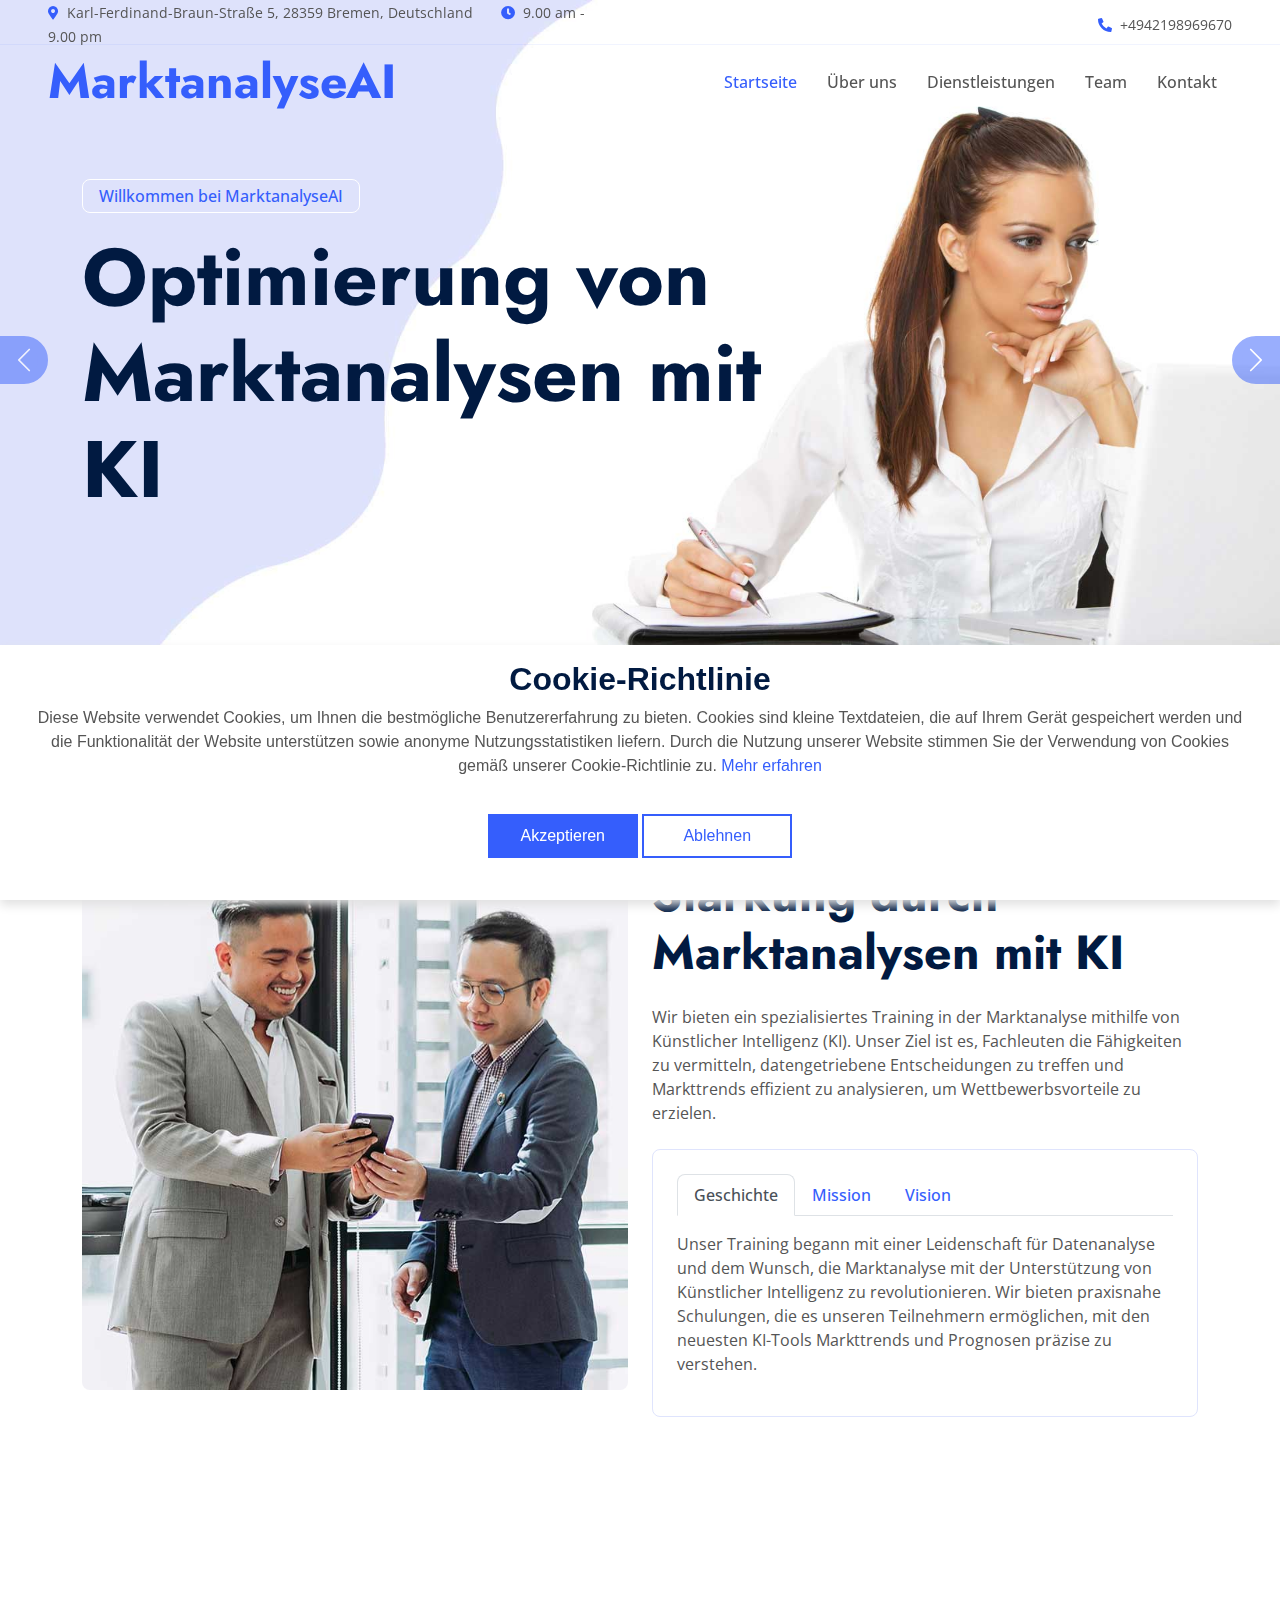
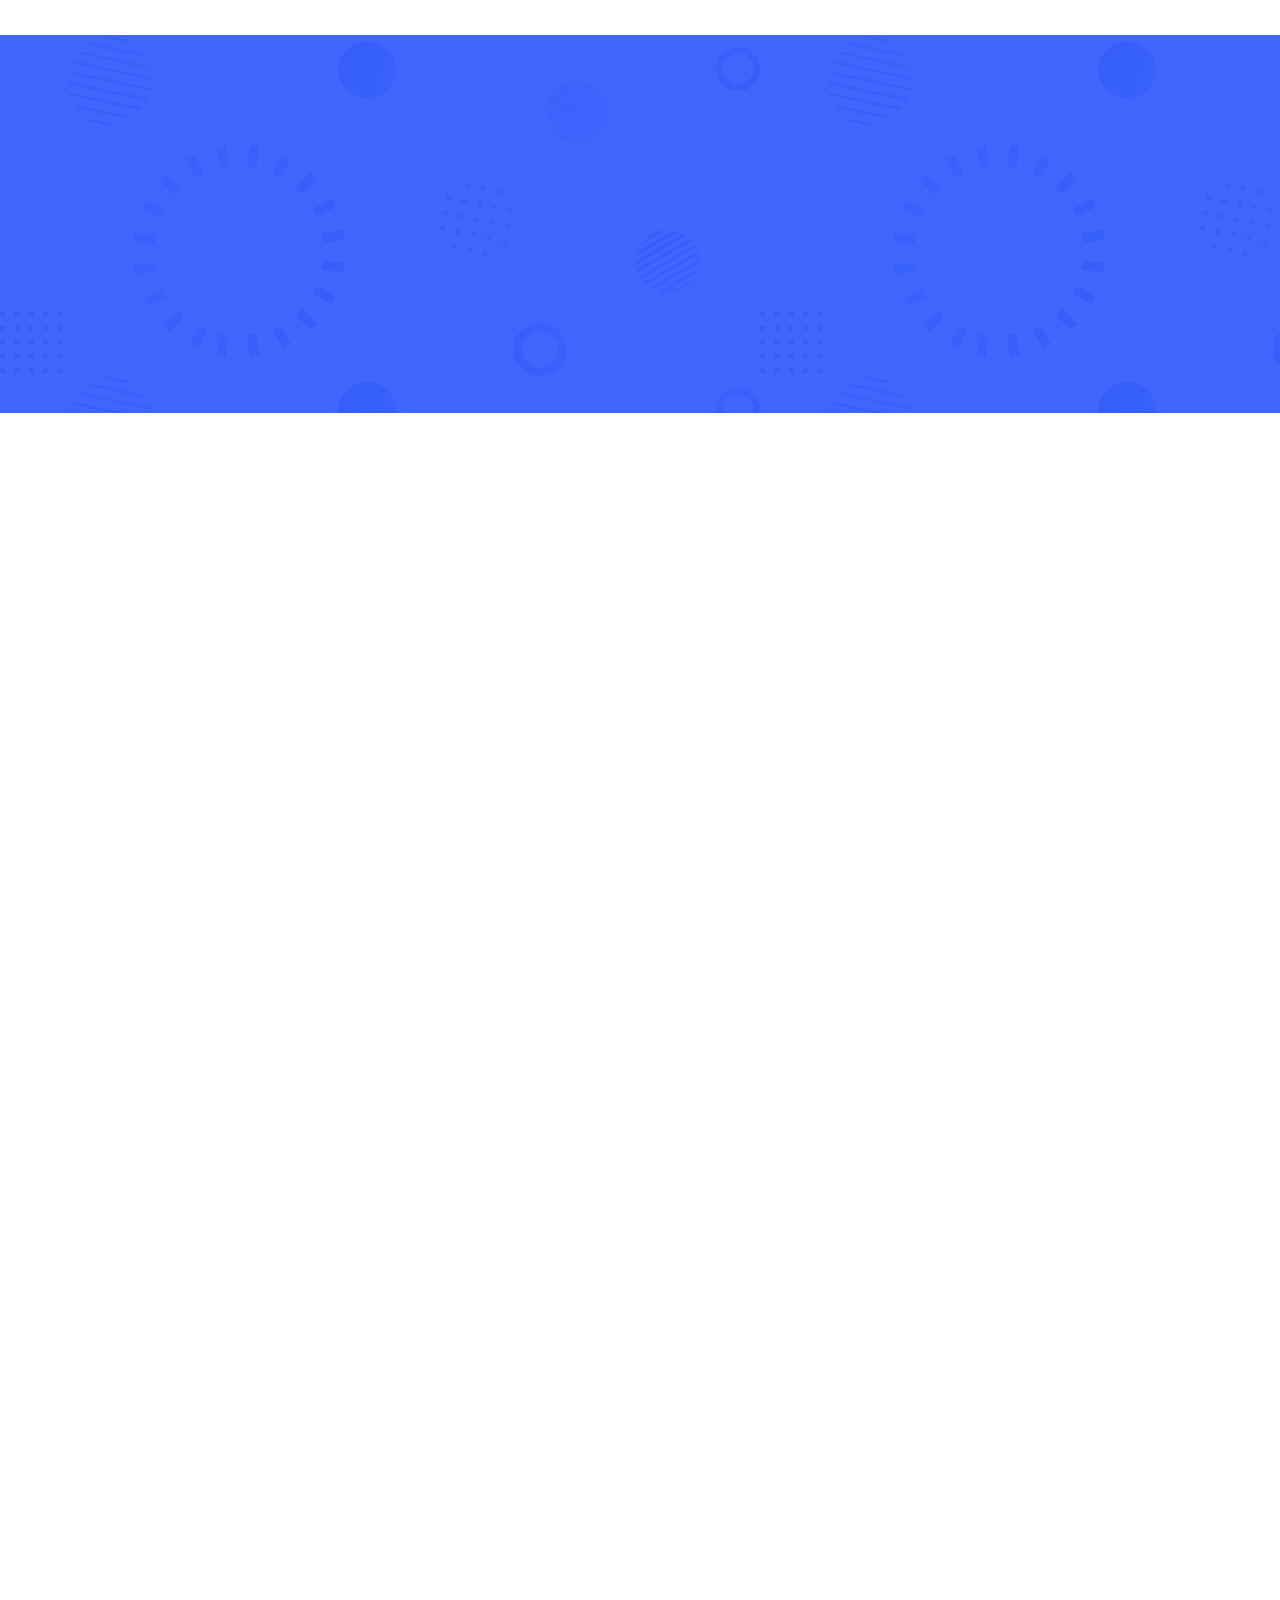
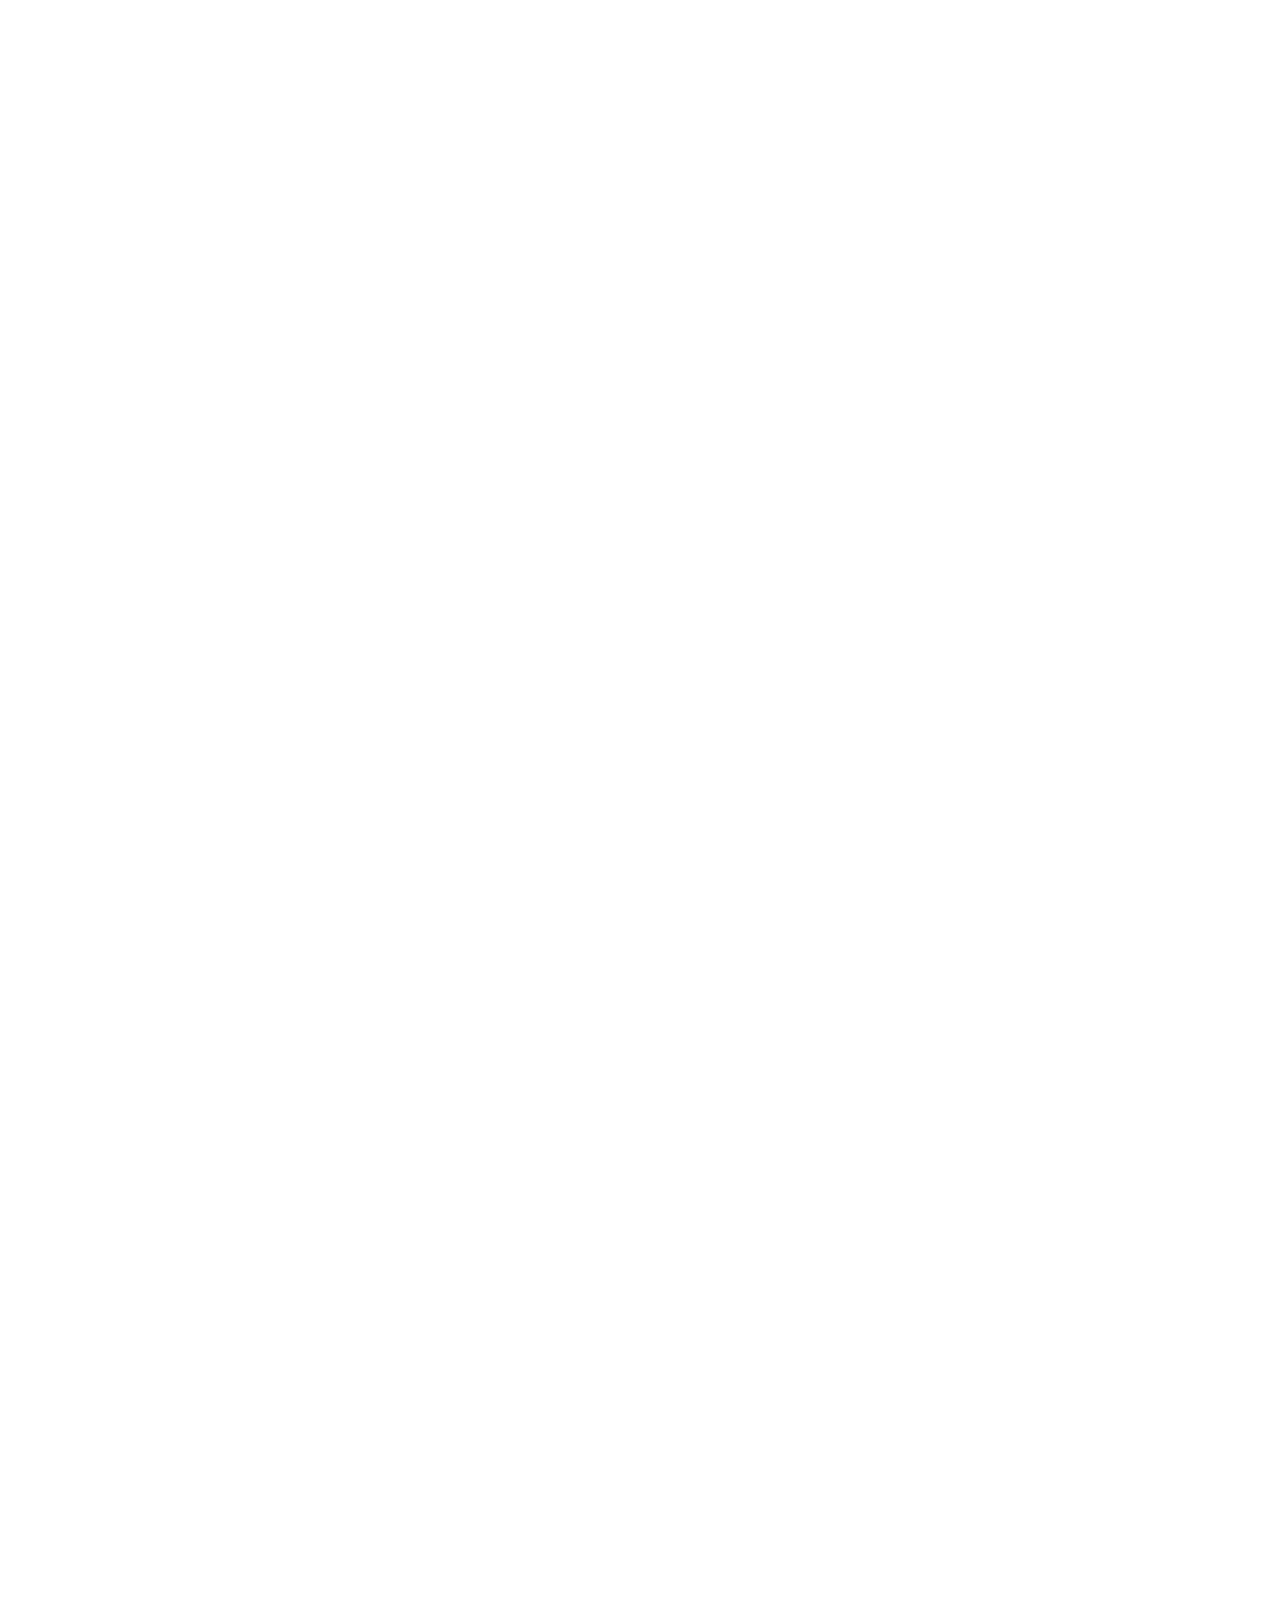
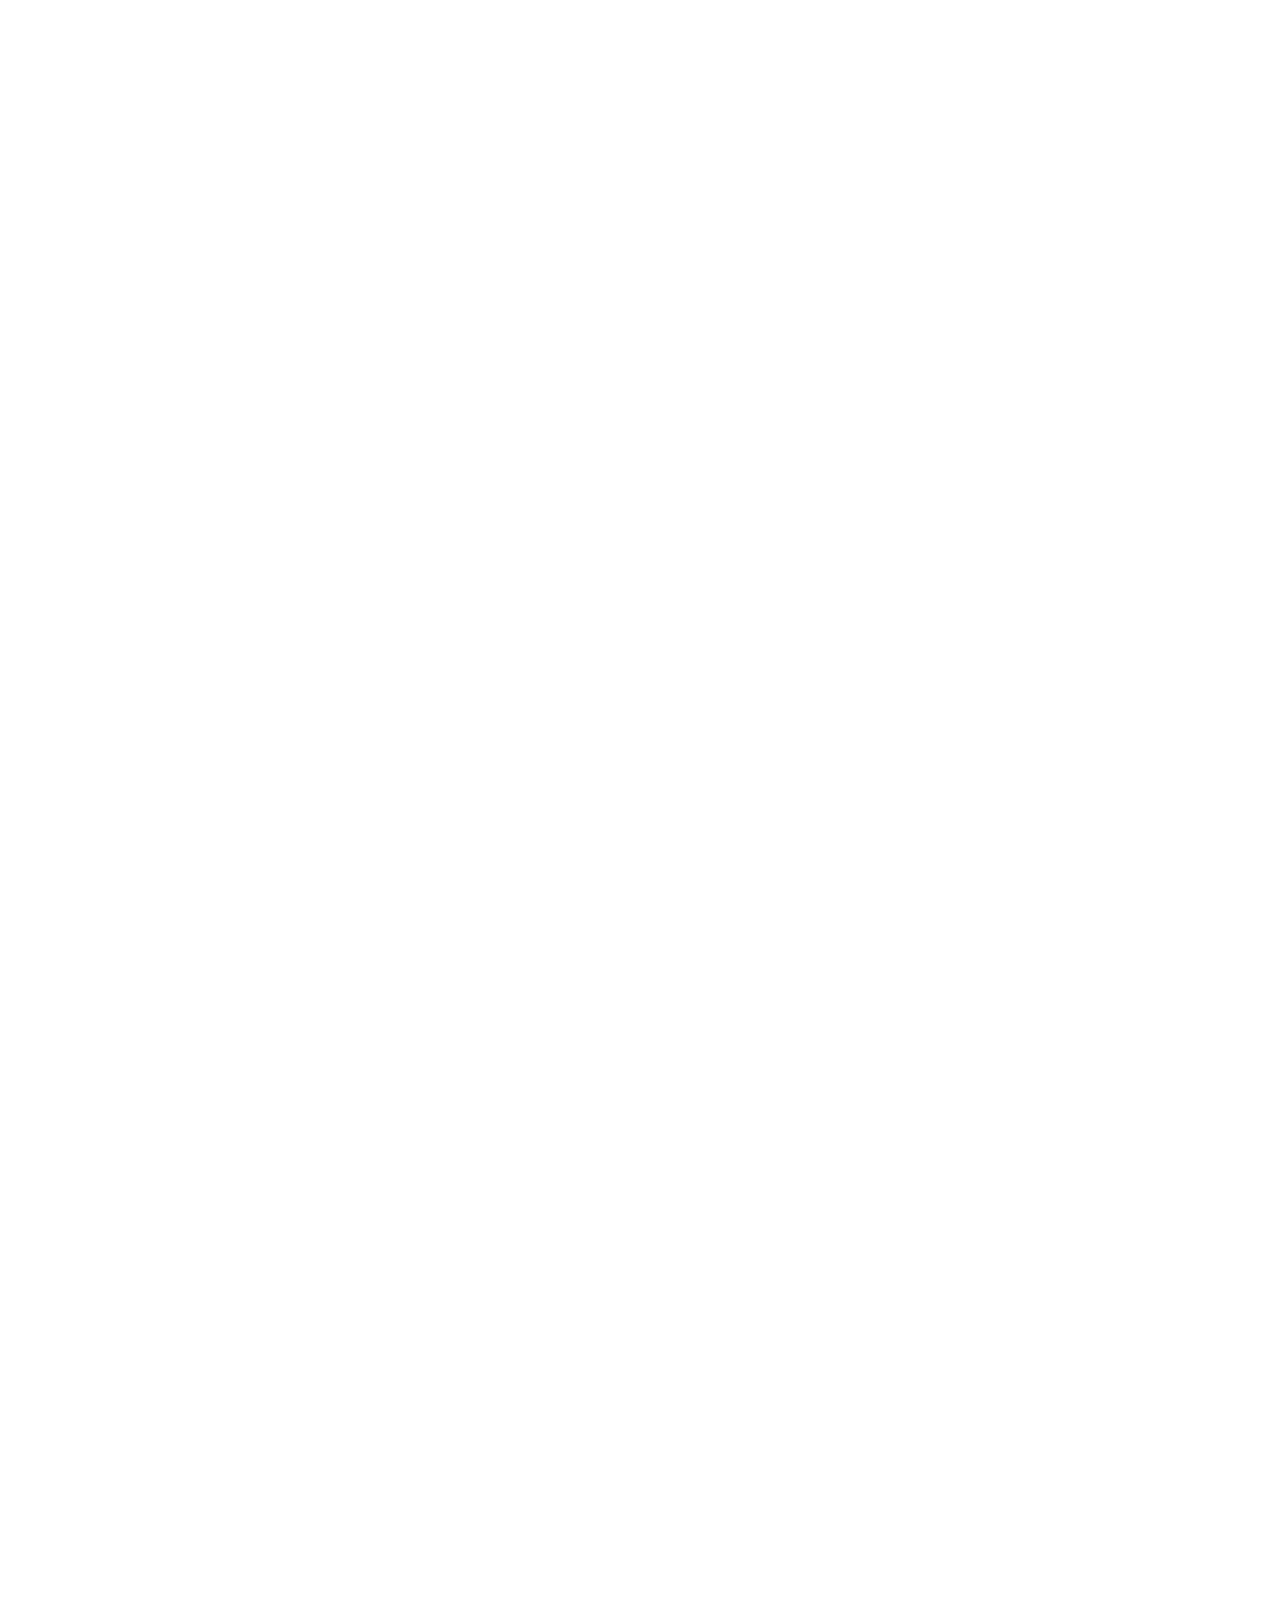
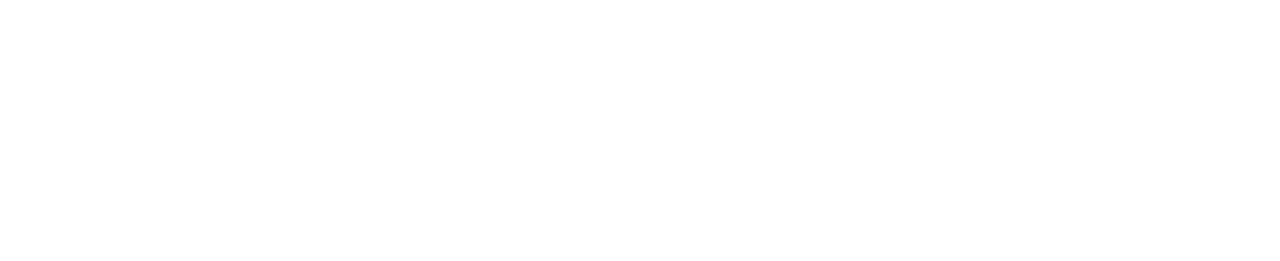
<file: index.html>
<!DOCTYPE html>
<html lang="en">
    <head>
        <meta charset="utf-8" />
        <title>MarktanalyseAI</title>
        <meta content="width=device-width, initial-scale=1.0" name="viewport" />
        <meta content="" name="keywords" />
        <meta content="" name="description" />

        <!-- Favicon -->
        <link href="img/favicon.ico" rel="icon" />

        <!-- Google Web Fonts -->
        <link rel="preconnect" href="https://fonts.googleapis.com" />
        <link rel="preconnect" href="https://fonts.gstatic.com" crossorigin />
        <link
            href="https://fonts.googleapis.com/css2?family=Jost:wght@500;600;700&family=Open+Sans:wght@400;500&display=swap"
            rel="stylesheet"
        />

        <!-- Icon Font Stylesheet -->
        <link
            href="https://cdnjs.cloudflare.com/ajax/libs/font-awesome/5.10.0/css/all.min.css"
            rel="stylesheet"
        />
        <link
            href="https://cdn.jsdelivr.net/npm/bootstrap-icons@1.4.1/font/bootstrap-icons.css"
            rel="stylesheet"
        />

        <!-- Libraries Stylesheet -->
        <link href="lib/animate/animate.min.css" rel="stylesheet" />
        <link
            href="lib/owlcarousel/assets/owl.carousel.min.css"
            rel="stylesheet"
        />

        <!-- Customized Bootstrap Stylesheet -->
        <link href="css/bootstrap.min.css" rel="stylesheet" />

        <!-- Template Stylesheet -->
        <link href="css/style.css" rel="stylesheet" />
    </head>

    <body>
        <!-- Spinner Start -->
        <div
            id="spinner"
            class="show bg-white position-fixed translate-middle w-100 vh-100 top-50 start-50 d-flex align-items-center justify-content-center"
        >
            <div
                class="spinner-border text-primary"
                role="status"
                style="width: 3rem; height: 3rem"
            ></div>
        </div>
        <!-- Spinner End -->

        <!-- Navbar Start -->
        <div
            class="container-fluid fixed-top px-0 wow fadeIn"
            data-wow-delay="0.1s"
        >
            <div class="top-bar row gx-0 align-items-center d-none d-lg-flex">
                <div class="col-lg-6 px-5 text-start">
                    <small
                        ><i class="fa fa-map-marker-alt text-primary me-2"></i
                        >Karl-Ferdinand-Braun-Straße 5, 28359 Bremen,
                        Deutschland</small
                    >
                    <small class="ms-4"
                        ><i class="fa fa-clock text-primary me-2"></i>9.00 am -
                        9.00 pm</small
                    >
                </div>
                <div class="col-lg-6 px-5 text-end">
                    <small class="ms-4"
                        ><i class="fa fa-phone-alt text-primary me-2"></i
                        >+4942198969670</small
                    >
                </div>
            </div>

            <nav
                class="navbar navbar-expand-lg navbar-light py-lg-0 px-lg-5 wow fadeIn"
                data-wow-delay="0.1s"
            >
                <a href="index.html" class="navbar-brand ms-4 ms-lg-0">
                    <h1 class="display-5 text-primary m-0">MarktanalyseAI</h1>
                </a>
                <button
                    type="button"
                    class="navbar-toggler me-4"
                    data-bs-toggle="collapse"
                    data-bs-target="#navbarCollapse"
                >
                    <span class="navbar-toggler-icon"></span>
                </button>
                <div class="collapse navbar-collapse" id="navbarCollapse">
                    <div class="navbar-nav ms-auto p-4 p-lg-0">
                        <a href="index.html" class="nav-item nav-link active"
                            >Startseite</a
                        >
                        <a href="index.html#about" class="nav-item nav-link"
                            >Über uns</a
                        >
                        <a href="index.html#service" class="nav-item nav-link"
                            >Dienstleistungen</a
                        >
                        <a href="index.html#team" class="nav-item nav-link"
                            >Team</a
                        >
                        <a href="index.html#contact" class="nav-item nav-link"
                            >Kontakt</a
                        >
                    </div>
                </div>
            </nav>
        </div>
        <!-- Navbar End -->

        <!-- Carousel Start -->
        <div class="container-fluid p-0 mb-5 wow fadeIn" data-wow-delay="0.1s">
            <div
                id="header-carousel"
                class="carousel slide carousel-fade"
                data-bs-ride="carousel"
            >
                <div class="carousel-inner">
                    <div class="carousel-item active">
                        <img
                            class="w-100"
                            src="img/carousel-1.jpg"
                            alt="Image"
                        />
                        <div class="carousel-caption">
                            <div class="container">
                                <div class="row justify-content-start">
                                    <div class="col-lg-8">
                                        <p
                                            class="d-inline-block border border-white rounded text-primary fw-semi-bold py-1 px-3 animated slideInDown"
                                        >
                                            Willkommen bei MarktanalyseAI
                                        </p>
                                        <h1
                                            class="display-1 mb-4 animated slideInDown"
                                        >
                                            Optimierung von Marktanalysen mit KI
                                        </h1>
                                    </div>
                                </div>
                            </div>
                        </div>
                    </div>
                    <div class="carousel-item">
                        <img
                            class="w-100"
                            src="img/carousel-2.jpg"
                            alt="Image"
                        />
                        <div class="carousel-caption">
                            <div class="container">
                                <div class="row justify-content-start">
                                    <div class="col-lg-7">
                                        <p
                                            class="d-inline-block border border-white rounded text-primary fw-semi-bold py-1 px-3 animated slideInDown"
                                        >
                                            Willkommen bei MarktanalyseAI
                                        </p>
                                        <h1
                                            class="display-1 mb-4 animated slideInDown"
                                        >
                                            Verwenden von KI für Marktanalyse
                                        </h1>
                                    </div>
                                </div>
                            </div>
                        </div>
                    </div>
                </div>
                <button
                    class="carousel-control-prev"
                    type="button"
                    data-bs-target="#header-carousel"
                    data-bs-slide="prev"
                >
                    <span
                        class="carousel-control-prev-icon"
                        aria-hidden="true"
                    ></span>
                    <span class="visually-hidden">Vorherige</span>
                </button>
                <button
                    class="carousel-control-next"
                    type="button"
                    data-bs-target="#header-carousel"
                    data-bs-slide="next"
                >
                    <span
                        class="carousel-control-next-icon"
                        aria-hidden="true"
                    ></span>
                    <span class="visually-hidden">Nächste</span>
                </button>
            </div>
        </div>
        <!-- Carousel End -->

        <!-- About Start -->
        <div id="about" class="container-xxl py-5">
            <div class="container">
                <div
                    class="row g-4 align-items-end mb-4"
                    style="align-items: center !important"
                >
                    <div class="col-lg-6 wow fadeInUp" data-wow-delay="0.1s">
                        <img class="img-fluid rounded" src="img/about.jpg" />
                    </div>
                    <div class="col-lg-6 wow fadeInUp" data-wow-delay="0.3s">
                        <p
                            class="d-inline-block border rounded text-primary fw-semi-bold py-1 px-3"
                        >
                            Über uns
                        </p>
                        <h1 class="display-5 mb-4">
                            Stärkung durch Marktanalysen mit KI
                        </h1>
                        <p class="mb-4">
                            Wir bieten ein spezialisiertes Training in der
                            Marktanalyse mithilfe von Künstlicher Intelligenz
                            (KI). Unser Ziel ist es, Fachleuten die Fähigkeiten
                            zu vermitteln, datengetriebene Entscheidungen zu
                            treffen und Markttrends effizient zu analysieren, um
                            Wettbewerbsvorteile zu erzielen.
                        </p>
                        <div class="border rounded p-4">
                            <nav>
                                <div
                                    class="nav nav-tabs mb-3"
                                    id="nav-tab"
                                    role="tablist"
                                >
                                    <button
                                        class="nav-link fw-semi-bold active"
                                        id="nav-story-tab"
                                        data-bs-toggle="tab"
                                        data-bs-target="#nav-story"
                                        type="button"
                                        role="tab"
                                        aria-controls="nav-story"
                                        aria-selected="true"
                                    >
                                        Geschichte
                                    </button>
                                    <button
                                        class="nav-link fw-semi-bold"
                                        id="nav-mission-tab"
                                        data-bs-toggle="tab"
                                        data-bs-target="#nav-mission"
                                        type="button"
                                        role="tab"
                                        aria-controls="nav-mission"
                                        aria-selected="false"
                                    >
                                        Mission
                                    </button>
                                    <button
                                        class="nav-link fw-semi-bold"
                                        id="nav-vision-tab"
                                        data-bs-toggle="tab"
                                        data-bs-target="#nav-vision"
                                        type="button"
                                        role="tab"
                                        aria-controls="nav-vision"
                                        aria-selected="false"
                                    >
                                        Vision
                                    </button>
                                </div>
                            </nav>
                            <div class="tab-content" id="nav-tabContent">
                                <div
                                    class="tab-pane fade show active"
                                    id="nav-story"
                                    role="tabpanel"
                                    aria-labelledby="nav-story-tab"
                                >
                                    <p>
                                        Unser Training begann mit einer
                                        Leidenschaft für Datenanalyse und dem
                                        Wunsch, die Marktanalyse mit der
                                        Unterstützung von Künstlicher
                                        Intelligenz zu revolutionieren. Wir
                                        bieten praxisnahe Schulungen, die es
                                        unseren Teilnehmern ermöglichen, mit den
                                        neuesten KI-Tools Markttrends und
                                        Prognosen präzise zu verstehen.
                                    </p>
                                </div>
                                <div
                                    class="tab-pane fade"
                                    id="nav-mission"
                                    role="tabpanel"
                                    aria-labelledby="nav-mission-tab"
                                >
                                    <p>
                                        Unsere Mission ist es, Fachleuten die
                                        notwendige Expertise zu vermitteln, um
                                        KI in der Marktanalyse effektiv
                                        einzusetzen. Wir möchten, dass sie
                                        datengestützte Entscheidungen treffen
                                        und so ihre Marktstrategien auf das
                                        nächste Level bringen können.
                                    </p>
                                </div>
                                <div
                                    class="tab-pane fade"
                                    id="nav-vision"
                                    role="tabpanel"
                                    aria-labelledby="nav-vision-tab"
                                >
                                    <p>
                                        Unsere Vision ist eine Welt, in der
                                        Unternehmen durch den Einsatz von
                                        Künstlicher Intelligenz fundierte
                                        Marktanalysen durchführen können, die
                                        ihnen helfen, zukunftsorientierte
                                        Entscheidungen zu treffen und ihre
                                        Marktstrategien kontinuierlich zu
                                        optimieren.
                                    </p>
                                </div>
                            </div>
                        </div>
                    </div>
                </div>
                <div
                    class="border rounded p-4 wow fadeInUp"
                    data-wow-delay="0.1s"
                >
                    <div class="row g-4">
                        <div class="col-lg-4 wow fadeIn" data-wow-delay="0.1s">
                            <div class="h-100">
                                <div class="d-flex">
                                    <div
                                        class="flex-shrink-0 btn-lg-square rounded-circle bg-primary"
                                    >
                                        <i class="fa fa-times text-white"></i>
                                    </div>
                                    <div class="ps-3">
                                        <h4>Keine versteckten Kosten</h4>
                                    </div>
                                    <div
                                        class="border-end d-none d-lg-block"
                                    ></div>
                                </div>
                                <div
                                    class="border-bottom mt-4 d-block d-lg-none"
                                ></div>
                            </div>
                        </div>
                        <div class="col-lg-4 wow fadeIn" data-wow-delay="0.3s">
                            <div class="h-100">
                                <div class="d-flex">
                                    <div
                                        class="flex-shrink-0 btn-lg-square rounded-circle bg-primary"
                                    >
                                        <i class="fa fa-users text-white"></i>
                                    </div>
                                    <div class="ps-3">
                                        <h4>Engagiertes Team</h4>
                                    </div>
                                    <div
                                        class="border-end d-none d-lg-block"
                                    ></div>
                                </div>
                                <div
                                    class="border-bottom mt-4 d-block d-lg-none"
                                ></div>
                            </div>
                        </div>
                        <div class="col-lg-4 wow fadeIn" data-wow-delay="0.5s">
                            <div class="h-100">
                                <div class="d-flex">
                                    <div
                                        class="flex-shrink-0 btn-lg-square rounded-circle bg-primary"
                                    >
                                        <i class="fa fa-phone text-white"></i>
                                    </div>
                                    <div class="ps-3">
                                        <h4>24/7 Verfügbarkeit</h4>
                                    </div>
                                </div>
                            </div>
                        </div>
                    </div>
                </div>
            </div>
        </div>
        <!-- About End -->

        <!-- Facts Start -->
        <div class="container-fluid facts my-5 py-5">
            <div class="container py-5">
                <div class="row g-5">
                    <div
                        class="col-sm-6 col-lg-3 text-center wow fadeIn"
                        data-wow-delay="0.1s"
                    >
                        <i class="fa fa-users fa-3x text-white mb-3"></i>
                        <h1
                            class="display-4 text-white"
                            data-toggle="counter-up"
                        >
                            2391
                        </h1>
                        <span class="fs-5 text-white">Zufriedene Kunden</span>
                        <hr class="bg-white w-25 mx-auto mb-0" />
                    </div>
                    <div
                        class="col-sm-6 col-lg-3 text-center wow fadeIn"
                        data-wow-delay="0.3s"
                    >
                        <i class="fa fa-check fa-3x text-white mb-3"></i>
                        <h1
                            class="display-4 text-white"
                            data-toggle="counter-up"
                        >
                            83
                        </h1>
                        <span class="fs-5 text-white"
                            >Abgeschlossene Projekte</span
                        >
                        <hr class="bg-white w-25 mx-auto mb-0" />
                    </div>
                    <div
                        class="col-sm-6 col-lg-3 text-center wow fadeIn"
                        data-wow-delay="0.5s"
                    >
                        <i class="fa fa-users-cog fa-3x text-white mb-3"></i>
                        <h1
                            class="display-4 text-white"
                            data-toggle="counter-up"
                        >
                            74
                        </h1>
                        <span class="fs-5 text-white"
                            >Engagierte Mitarbeiter</span
                        >
                        <hr class="bg-white w-25 mx-auto mb-0" />
                    </div>
                    <div
                        class="col-sm-6 col-lg-3 text-center wow fadeIn"
                        data-wow-delay="0.7s"
                    >
                        <i class="fa fa-award fa-3x text-white mb-3"></i>
                        <h1
                            class="display-4 text-white"
                            data-toggle="counter-up"
                        >
                            350
                        </h1>
                        <span class="fs-5 text-white"
                            >Auszeichnungen Erreicht</span
                        >
                        <hr class="bg-white w-25 mx-auto mb-0" />
                    </div>
                </div>
            </div>
        </div>
        <!-- Facts End -->

        <!-- Features Start -->
        <div class="container-xxl feature py-5">
            <div class="container">
                <div class="row g-5 align-items-center">
                    <div class="col-lg-6 wow fadeInUp" data-wow-delay="0.1s">
                        <p
                            class="d-inline-block border rounded text-primary fw-semi-bold py-1 px-3"
                        >
                            Warum uns wählen!
                        </p>
                        <h1 class="display-5 mb-4">
                            Wenige Gründe, warum Menschen uns wählen!
                        </h1>
                        <p class="mb-4">
                            Entdecken Sie, warum Menschen uns als ihre erste
                            Wahl für die Ausbildung in Marktanalysen mit KI
                            vertrauen. Wir bieten fundierte Einblicke und
                            verpflichten uns zu Klarheit und Empowerment, um Sie
                            in die Lage zu versetzen, fundierte Entscheidungen
                            in der Marktforschung zu treffen.
                        </p>
                    </div>
                    <div class="col-lg-6">
                        <div class="row g-4 align-items-center">
                            <div class="col-md-6">
                                <div class="row g-4">
                                    <div
                                        class="col-12 wow fadeIn"
                                        data-wow-delay="0.3s"
                                    >
                                        <div
                                            class="feature-box border rounded p-4"
                                        >
                                            <i
                                                class="fa fa-check fa-3x text-primary mb-3"
                                            ></i>
                                            <h4 class="mb-3">
                                                Expertise in Marktanalyse mit KI
                                            </h4>
                                            <p class="mb-3">
                                                Unser Team bringt tiefgehende
                                                Expertise in der Anwendung von
                                                Künstlicher Intelligenz für die
                                                Marktanalyse. Wir helfen Ihnen,
                                                wertvolle Insights zu gewinnen
                                                und Ihre Marktstrategien zu
                                                optimieren.
                                            </p>
                                        </div>
                                    </div>
                                    <div
                                        class="col-12 wow fadeIn"
                                        data-wow-delay="0.5s"
                                    >
                                        <div
                                            class="feature-box border rounded p-4"
                                        >
                                            <i
                                                class="fa fa-check fa-3x text-primary mb-3"
                                            ></i>
                                            <h4 class="mb-3">
                                                Verpflichtung zu Klarheit und
                                                Zugänglichkeit
                                            </h4>
                                            <p class="mb-3">
                                                Wir legen großen Wert auf
                                                Klarheit und Zugänglichkeit bei
                                                der Vermittlung von
                                                Informationen zur Marktanalyse.
                                                Komplexe Konzepte werden in
                                                verständlicher Sprache erklärt.
                                            </p>
                                        </div>
                                    </div>
                                </div>
                            </div>
                            <div
                                class="col-md-6 wow fadeIn"
                                data-wow-delay="0.7s"
                            >
                                <div class="feature-box border rounded p-4">
                                    <i
                                        class="fa fa-check fa-3x text-primary mb-3"
                                    ></i>
                                    <h4 class="mb-3">
                                        Empowerment durch Wissen
                                    </h4>
                                    <p class="mb-3">
                                        Wir glauben daran, Menschen mit dem
                                        Wissen auszustatten, das sie benötigen,
                                        um fundierte Entscheidungen in der
                                        Marktanalyse zu treffen. Unsere
                                        Schulungen und Ressourcen helfen Ihnen,
                                        die richtigen Analysen für Ihren Erfolg
                                        zu nutzen.
                                    </p>
                                </div>
                            </div>
                        </div>
                    </div>
                </div>
            </div>
        </div>
        <!-- Features End -->

        <!-- Service Start -->
        <div id="service" class="container-xxl service py-5">
            <div class="container">
                <div
                    class="text-center mx-auto wow fadeInUp"
                    data-wow-delay="0.1s"
                    style="max-width: 600px"
                >
                    <p
                        class="d-inline-block border rounded text-primary fw-semi-bold py-1 px-3"
                    >
                        Unsere Dienstleistungen
                    </p>
                    <h1 class="display-5 mb-5">
                        Umfassende Schulungen für Marktanalysen mit KI
                    </h1>
                </div>
                <div class="row g-4 wow fadeInUp" data-wow-delay="0.3s">
                    <div class="col-lg-4">
                        <div
                            class="nav nav-pills d-flex justify-content-between w-100 h-100 me-4"
                        >
                            <button
                                class="nav-link w-100 d-flex align-items-center text-start border p-4 mb-4 active"
                                data-bs-toggle="pill"
                                data-bs-target="#tab-pane-1"
                                type="button"
                            >
                                <h5 class="m-0">
                                    <i class="fa fa-bars text-primary me-3"></i
                                    >Marktanalyse mit KI
                                </h5>
                            </button>
                            <button
                                class="nav-link w-100 d-flex align-items-center text-start border p-4 mb-4"
                                data-bs-toggle="pill"
                                data-bs-target="#tab-pane-2"
                                type="button"
                            >
                                <h5 class="m-0">
                                    <i class="fa fa-bars text-primary me-3"></i
                                    >Datenvisualisierung und Analyse
                                </h5>
                            </button>
                            <button
                                class="nav-link w-100 d-flex align-items-center text-start border p-4 mb-4"
                                data-bs-toggle="pill"
                                data-bs-target="#tab-pane-3"
                                type="button"
                            >
                                <h5 class="m-0">
                                    <i class="fa fa-bars text-primary me-3"></i
                                    >Erstellung von Marktberichten
                                </h5>
                            </button>
                            <button
                                class="nav-link w-100 d-flex align-items-center text-start border p-4 mb-0"
                                data-bs-toggle="pill"
                                data-bs-target="#tab-pane-4"
                                type="button"
                            >
                                <h5 class="m-0">
                                    <i class="fa fa-bars text-primary me-3"></i
                                    >Schulungen und Workshops
                                </h5>
                            </button>
                        </div>
                    </div>
                    <div class="col-lg-8">
                        <div class="tab-content w-100">
                            <div
                                class="tab-pane fade show active"
                                id="tab-pane-1"
                            >
                                <div class="row g-4">
                                    <div
                                        class="col-md-6"
                                        style="min-height: 350px"
                                    >
                                        <div class="position-relative h-100">
                                            <img
                                                class="position-absolute rounded w-100 h-100"
                                                src="img/service-1.jpg"
                                                style="object-fit: cover"
                                                alt=""
                                            />
                                        </div>
                                    </div>
                                    <div class="col-md-6">
                                        <h3 class="mb-4">
                                            Einführung in die Marktanalyse mit
                                            KI
                                        </h3>
                                        <p class="mb-4">
                                            Erfahren Sie, wie Künstliche
                                            Intelligenz in der Marktanalyse
                                            eingesetzt wird. Unsere Schulung
                                            hilft Ihnen, verschiedene KI-Modelle
                                            zu verstehen und diese zur Analyse
                                            von Marktdaten zu nutzen, um
                                            wertvolle Insights zu gewinnen.
                                        </p>
                                    </div>
                                </div>
                            </div>
                            <div class="tab-pane fade" id="tab-pane-2">
                                <div class="row g-4">
                                    <div
                                        class="col-md-6"
                                        style="min-height: 350px"
                                    >
                                        <div class="position-relative h-100">
                                            <img
                                                class="position-absolute rounded w-100 h-100"
                                                src="img/service-2.jpg"
                                                style="object-fit: cover"
                                                alt=""
                                            />
                                        </div>
                                    </div>
                                    <div class="col-md-6">
                                        <h3 class="mb-4">
                                            Datenvisualisierung und KI-Analyse
                                        </h3>
                                        <p class="mb-4">
                                            Lernen Sie, wie Sie Daten mithilfe
                                            von KI analysieren und visualisieren
                                            können, um tiefere Einblicke in
                                            Markttrends zu erhalten. Wir zeigen
                                            Ihnen, wie Sie Tools zur
                                            Datenanalyse effektiv einsetzen
                                            können.
                                        </p>
                                    </div>
                                </div>
                            </div>
                            <div class="tab-pane fade" id="tab-pane-3">
                                <div class="row g-4">
                                    <div
                                        class="col-md-6"
                                        style="min-height: 350px"
                                    >
                                        <div class="position-relative h-100">
                                            <img
                                                class="position-absolute rounded w-100 h-100"
                                                src="img/service-3.jpg"
                                                style="object-fit: cover"
                                                alt=""
                                            />
                                        </div>
                                    </div>
                                    <div class="col-md-6">
                                        <h3 class="mb-4">
                                            Erstellung und Analyse von
                                            Marktberichten
                                        </h3>
                                        <p class="mb-4">
                                            Wir unterstützen Sie bei der
                                            Erstellung präziser Marktberichte,
                                            die mithilfe von KI-gestützten
                                            Analysen tiefere Einblicke in
                                            aktuelle Marktbedingungen bieten.
                                            Lernen Sie, wie Sie effektive
                                            Berichte für verschiedene Branchen
                                            erstellen.
                                        </p>
                                    </div>
                                </div>
                            </div>
                            <div class="tab-pane fade" id="tab-pane-4">
                                <div class="row g-4">
                                    <div
                                        class="col-md-6"
                                        style="min-height: 350px"
                                    >
                                        <div class="position-relative h-100">
                                            <img
                                                class="position-absolute rounded w-100 h-100"
                                                src="img/service-4.jpg"
                                                style="object-fit: cover"
                                                alt=""
                                            />
                                        </div>
                                    </div>
                                    <div class="col-md-6">
                                        <h3 class="mb-4">
                                            Schulungen und Workshops zur
                                            Marktanalyse
                                        </h3>
                                        <p class="mb-4">
                                            Melden Sie sich für unsere
                                            praxisorientierten Workshops an, die
                                            Ihnen helfen, das Potenzial von KI
                                            in der Marktanalyse vollständig zu
                                            nutzen. Wir bieten Schulungen, die
                                            auf Ihre individuellen Lernziele
                                            zugeschnitten sind.
                                        </p>
                                    </div>
                                </div>
                            </div>
                        </div>
                    </div>
                </div>
            </div>
        </div>
        <!-- Service End -->

        <!-- Team Start -->
        <div id="team" class="container-xxl py-5">
            <div class="container">
                <div
                    class="text-center mx-auto wow fadeInUp"
                    data-wow-delay="0.1s"
                    style="max-width: 600px"
                >
                    <p
                        class="d-inline-block border rounded text-primary fw-semi-bold py-1 px-3"
                    >
                        Unser Team
                    </p>
                    <h1 class="display-5 mb-5">Exklusives Team</h1>
                </div>
                <div class="row g-4">
                    <div
                        class="col-lg-4 col-md-6 wow fadeInUp"
                        data-wow-delay="0.1s"
                    >
                        <div class="team-item">
                            <img
                                class="img-fluid rounded"
                                src="img/team-1.jpg"
                                alt=""
                            />
                            <div class="team-text">
                                <h4 class="mb-0">Maximilian Müller</h4>
                                <div class="team-social d-flex">
                                    <h4>Marktanalyse</h4>
                                </div>
                            </div>
                        </div>
                    </div>
                    <div
                        class="col-lg-4 col-md-6 wow fadeInUp"
                        data-wow-delay="0.3s"
                    >
                        <div class="team-item">
                            <img
                                class="img-fluid rounded"
                                src="img/team-2.jpg"
                                alt=""
                            />
                            <div class="team-text">
                                <h4 class="mb-0">Sophie Fischer</h4>
                                <div class="team-social d-flex">
                                    <h4>KI-Analystin</h4>
                                </div>
                            </div>
                        </div>
                    </div>
                    <div
                        class="col-lg-4 col-md-6 wow fadeInUp"
                        data-wow-delay="0.5s"
                    >
                        <div class="team-item">
                            <img
                                class="img-fluid rounded"
                                src="img/team-3.jpg"
                                alt=""
                            />
                            <div class="team-text">
                                <h4 class="mb-0">Lukas Weber</h4>
                                <div class="team-social d-flex">
                                    <h4>Datenwissenschaftler</h4>
                                </div>
                            </div>
                        </div>
                    </div>
                </div>
            </div>
        </div>
        <!-- Team End -->

        <!-- Testimonial Start -->
        <div class="container-xxl py-5">
            <div class="container">
                <div
                    class="text-center mx-auto wow fadeInUp"
                    data-wow-delay="0.1s"
                    style="max-width: 600px"
                >
                    <p
                        class="d-inline-block border rounded text-primary fw-semi-bold py-1 px-3"
                    >
                        Testimonial
                    </p>
                    <h1 class="display-5 mb-5">Was unsere Kunden sagen!</h1>
                </div>
                <div
                    class="owl-carousel testimonial-carousel wow fadeInUp"
                    data-wow-delay="0.3s"
                >
                    <div class="testimonial-item">
                        <div
                            class="testimonial-text border rounded p-4 pt-5 mb-5"
                        >
                            <div
                                class="btn-square bg-white border rounded-circle"
                            >
                                <i
                                    class="fa fa-quote-right fa-2x text-primary"
                                ></i>
                            </div>

                            "Die Beratung von Sarah Thompson zur Marktanalyse
                            mit KI war von unschätzbarem Wert. Sie passte ihre
                            Empfehlungen an meine spezifischen Bedürfnisse an
                            und machte den Prozess einfach und stressfrei.
                            Vielen Dank!"
                        </div>
                        <img
                            class="rounded-circle mb-3"
                            src="img/testimonial-2.jpg"
                            alt=""
                        />
                        <h4>Markus Müller</h4>
                    </div>
                    <div class="testimonial-item">
                        <div
                            class="testimonial-text border rounded p-4 pt-5 mb-5"
                        >
                            <div
                                class="btn-square bg-white border rounded-circle"
                            >
                                <i
                                    class="fa fa-quote-right fa-2x text-primary"
                                ></i>
                            </div>

                            "Ich bin sehr dankbar für die fachkundige Anleitung,
                            die ich bei der Marktanalyse mit KI erhalten habe.
                            David Schmidt erklärte alles klar und half mir, die
                            besten Ansätze zur Analyse zu verstehen. Sehr zu
                            empfehlen!"
                        </div>
                        <img
                            class="rounded-circle mb-3"
                            src="img/testimonial-1.jpg"
                            alt=""
                        />
                        <h4>Jürgen Becker</h4>
                    </div>
                    <div class="testimonial-item">
                        <div
                            class="testimonial-text border rounded p-4 pt-5 mb-5"
                        >
                            <div
                                class="btn-square bg-white border rounded-circle"
                            >
                                <i
                                    class="fa fa-quote-right fa-2x text-primary"
                                ></i>
                            </div>

                            "Die Workshops zur Marktanalyse mit KI haben unser
                            Team erheblich weitergebracht. Sie waren informativ,
                            spannend und haben uns dabei geholfen, ein besseres
                            Verständnis für die Analyse von Märkten zu
                            entwickeln. Eine großartige Initiative!"
                        </div>
                        <img
                            class="rounded-circle mb-3"
                            src="img/testimonial-3.jpg"
                            alt=""
                        />
                        <h4>Eva Schneider</h4>
                    </div>
                    <div class="testimonial-item">
                        <div
                            class="testimonial-text border rounded p-4 pt-5 mb-5"
                        >
                            <div
                                class="btn-square bg-white border rounded-circle"
                            >
                                <i
                                    class="fa fa-quote-right fa-2x text-primary"
                                ></i>
                            </div>

                            "Die Einsichten von Emily Wagner zur Anwendung von
                            KI in der Marktanalyse waren aufschlussreich. Ihre
                            Expertise half uns, effektivere Ansätze für die
                            Analyse von Markttrends zu entwickeln.
                            Hervorragender Service!"
                        </div>
                        <img
                            class="rounded-circle mb-3"
                            src="img/testimonial-4.jpg"
                            alt=""
                        />
                        <h4>Robert Braun</h4>
                    </div>
                </div>
            </div>
        </div>
        <!-- Testimonial End -->

        <!-- Contact Start -->
        <div id="contact" class="container-xxl py-5">
            <div class="container">
                <div class="row g-5">
                    <div class="col-lg-6 wow fadeIn" data-wow-delay="0.1s">
                        <p
                            class="d-inline-block border rounded text-primary fw-semi-bold py-1 px-3"
                        >
                            Kontakt
                        </p>
                        <h1 class="display-5 mb-4">
                            Wenn Sie Fragen haben, kontaktieren Sie uns bitte
                        </h1>
                        <p class="mb-4">
                            Sollten Sie Fragen zur Marktanalyse mit KI haben
                            oder weitere Unterstützung benötigen, zögern Sie
                            nicht, unser kompetentes Team zu kontaktieren. Wir
                            bieten Ihnen maßgeschneiderte Unterstützung für Ihre
                            speziellen Bedürfnisse.
                        </p>
                        <form action="thanks.html" method="get">
                            <div class="row g-3">
                                <div class="col-md-6">
                                    <div class="form-floating">
                                        <input
                                            type="text"
                                            class="form-control"
                                            id="name"
                                            placeholder="Ihr Name"
                                            required
                                        />
                                        <label for="name">Ihr Name</label>
                                    </div>
                                </div>
                                <div class="col-md-6">
                                    <div class="form-floating">
                                        <input
                                            type="email"
                                            class="form-control"
                                            id="email"
                                            placeholder="Ihre E-Mail"
                                            required
                                        />
                                        <label for="email">Ihre E-Mail</label>
                                    </div>
                                </div>
                                <div class="col-12">
                                    <div class="form-floating">
                                        <input
                                            type="text"
                                            class="form-control"
                                            id="subject"
                                            placeholder="Betreff"
                                            required
                                        />
                                        <label for="subject">Betreff</label>
                                    </div>
                                </div>
                                <div class="col-12">
                                    <div class="form-floating">
                                        <textarea
                                            class="form-control"
                                            placeholder="Hinterlassen Sie hier eine Nachricht"
                                            id="message"
                                            style="height: 100px"
                                            required
                                        ></textarea>
                                        <label for="message">Nachricht</label>
                                    </div>
                                </div>
                                <div class="col-12">
                                    <button
                                        class="btn btn-primary py-3 px-5"
                                        type="submit"
                                        id="submit"
                                    >
                                        Nachricht senden
                                    </button>
                                </div>
                            </div>
                        </form>
                    </div>
                    <div
                        class="col-lg-6 wow fadeIn"
                        data-wow-delay="0.5s"
                        style="min-height: 450px"
                    >
                        <div
                            class="position-relative rounded overflow-hidden h-100"
                        >
                            <iframe
                                src="https://www.google.com/maps/embed?pb=!1m18!1m12!1m3!1d1051.9764396733217!2d8.856126501567816!3d53.10037359737567!2m3!1f0!2f0!3f0!3m2!1i1024!2i768!4f13.1!3m3!1m2!1s0x47b12720c6d8226f%3A0xb7ae6ff84fb51c90!2sAI%20Digital%20Consulting%20-%20Digitalberatung%20aus%20Bremen!5e0!3m2!1suk!2sua!4v1743709367523!5m2!1suk!2sua"
                                class="position-relative w-100 h-100"
                                frameborder="0"
                                style="min-height: 450px; border: 0"
                                allowfullscreen=""
                                aria-hidden="false"
                                tabindex="0"
                            ></iframe>
                        </div>
                    </div>
                </div>
            </div>
        </div>
        <!-- Contact End -->

        <!-- Footer Start -->
        <div
            class="container-fluid bg-dark text-light footer mt-5 py-5 wow fadeIn"
            data-wow-delay="0.1s"
        >
            <div class="container py-5">
                <div class="row g-5">
                    <div class="col-lg-4 col-md-6">
                        <h4 class="text-white mb-4">MarktanalyseAI</h4>
                        <p>
                            Bleiben Sie informiert über die Marktanalyse mit KI.
                            Entdecken Sie unsere Ressourcen und nehmen Sie
                            Kontakt mit uns auf, um maßgeschneiderte Schulungen
                            für die Marktanalyse durch KI zu erhalten. Wir
                            bieten Ihnen wertvolle Einblicke und Unterstützung,
                            um Ihre Fähigkeiten in der Analyse und Nutzung von
                            Künstlicher Intelligenz zu verbessern.
                        </p>
                    </div>
                    <div class="col-lg-4 col-md-6">
                        <h4 class="text-white mb-4">Unser Büro</h4>
                        <p class="mb-2">
                            <i class="fa fa-map-marker-alt me-3"></i>
                            Karl-Ferdinand-Braun-Straße 5, 28359 Bremen,
                            Deutschland
                        </p>
                        <p class="mb-2">
                            <i class="fa fa-phone-alt me-3"></i>+4942198969670
                        </p>
                        <p class="mb-2">
                            <i class="fa fa-envelope me-3"></i
                            >marktanalyse_ai@gmail.com
                        </p>
                    </div>
                    <div class="col-lg-4 col-md-6">
                        <h4 class="text-white mb-4">Schnellzugriffe</h4>
                        <a class="btn btn-link" href="index.html#about"
                            >Über uns</a
                        >
                        <a class="btn btn-link" href="index.html#contact"
                            >Kontaktieren Sie uns</a
                        >
                        <a class="btn btn-link" href="terms-of-use.html"
                            >Nutzungsbedingungen</a
                        >
                        <a class="btn btn-link" href="privacy-policy.html"
                            >Datenschutzbestimmungen</a
                        >
                        <a class="btn btn-link" href="cookie-policy.html"
                            >Cookie-Richtlinie</a
                        >
                    </div>
                </div>
            </div>
        </div>
        <!-- Footer End -->

        <!-- Back to Top -->
        <a
            href="#"
            class="btn btn-lg btn-primary btn-lg-square rounded-circle back-to-top"
            ><i class="bi bi-arrow-up"></i
        ></a>

        <!-- Cookie banner -->
        <div class="cookie-wrapper show">
            <div>
                <i class="bx bx-cookie"></i>
                <h2 style="text-align: center">Cookie-Richtlinie</h2>
            </div>

            <div class="data">
                <p>
                    Diese Website verwendet Cookies, um Ihnen die bestmögliche
                    Benutzererfahrung zu bieten. Cookies sind kleine
                    Textdateien, die auf Ihrem Gerät gespeichert werden und die
                    Funktionalität der Website unterstützen sowie anonyme
                    Nutzungsstatistiken liefern. Durch die Nutzung unserer
                    Website stimmen Sie der Verwendung von Cookies gemäß unserer
                    Cookie-Richtlinie zu.
                    <a href="cookie-policy.html">Mehr erfahren</a>
                </p>
            </div>

            <div class="buttons">
                <button class="cookie-button" id="acceptBtn">
                    Akzeptieren
                </button>
                <button class="cookie-button" id="declineBtn">Ablehnen</button>
            </div>
        </div>
        <!-- End Cookie banner -->

        <!-- JavaScript Libraries -->
        <script src="https://code.jquery.com/jquery-3.4.1.min.js"></script>
        <script src="https://cdn.jsdelivr.net/npm/bootstrap@5.0.0/dist/js/bootstrap.bundle.min.js"></script>
        <script src="lib/wow/wow.min.js"></script>
        <script src="lib/easing/easing.min.js"></script>
        <script src="lib/waypoints/waypoints.min.js"></script>
        <script src="lib/owlcarousel/owl.carousel.min.js"></script>
        <script src="lib/counterup/counterup.min.js"></script>

        <!-- Template Javascript -->
        <script src="js/main.js"></script>
        <script src="js/contact-form.js"></script>
        <script src="js/cookiebanner.js"></script>
    </body>
</html>
</file>
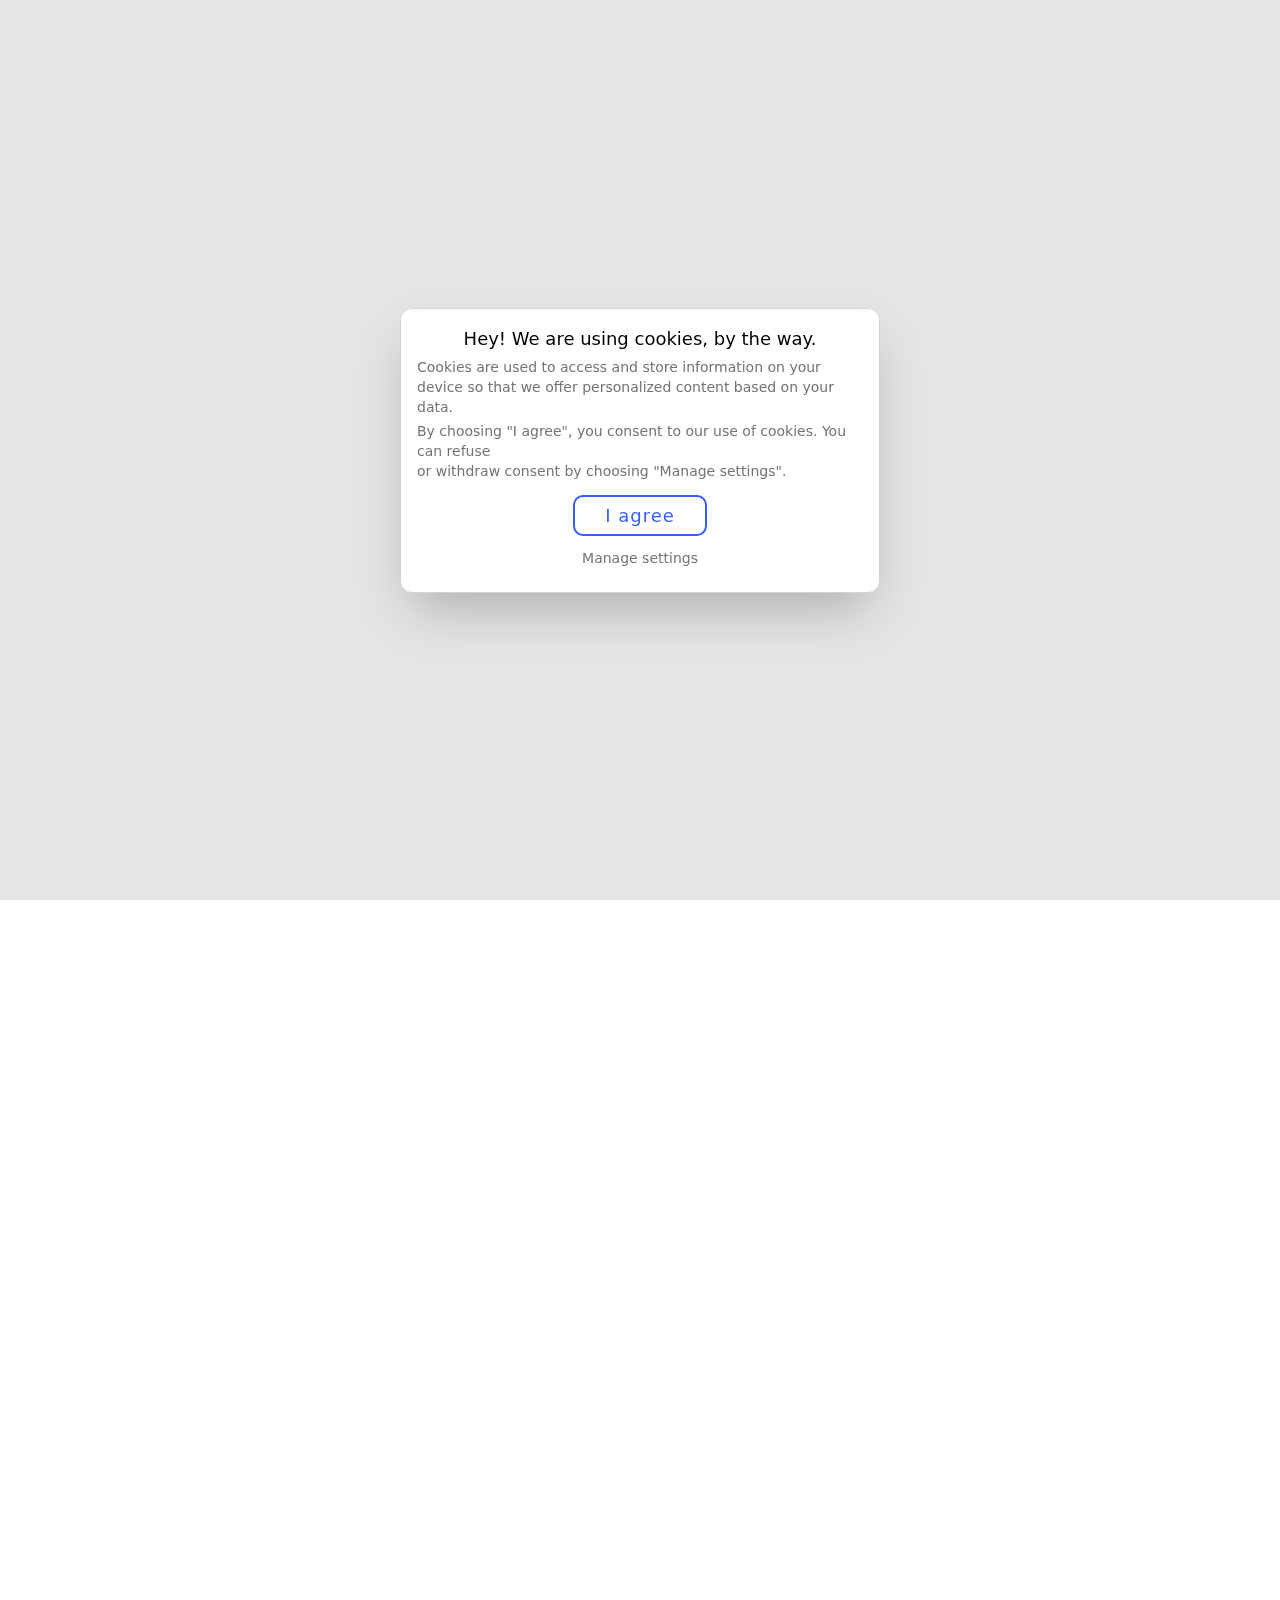
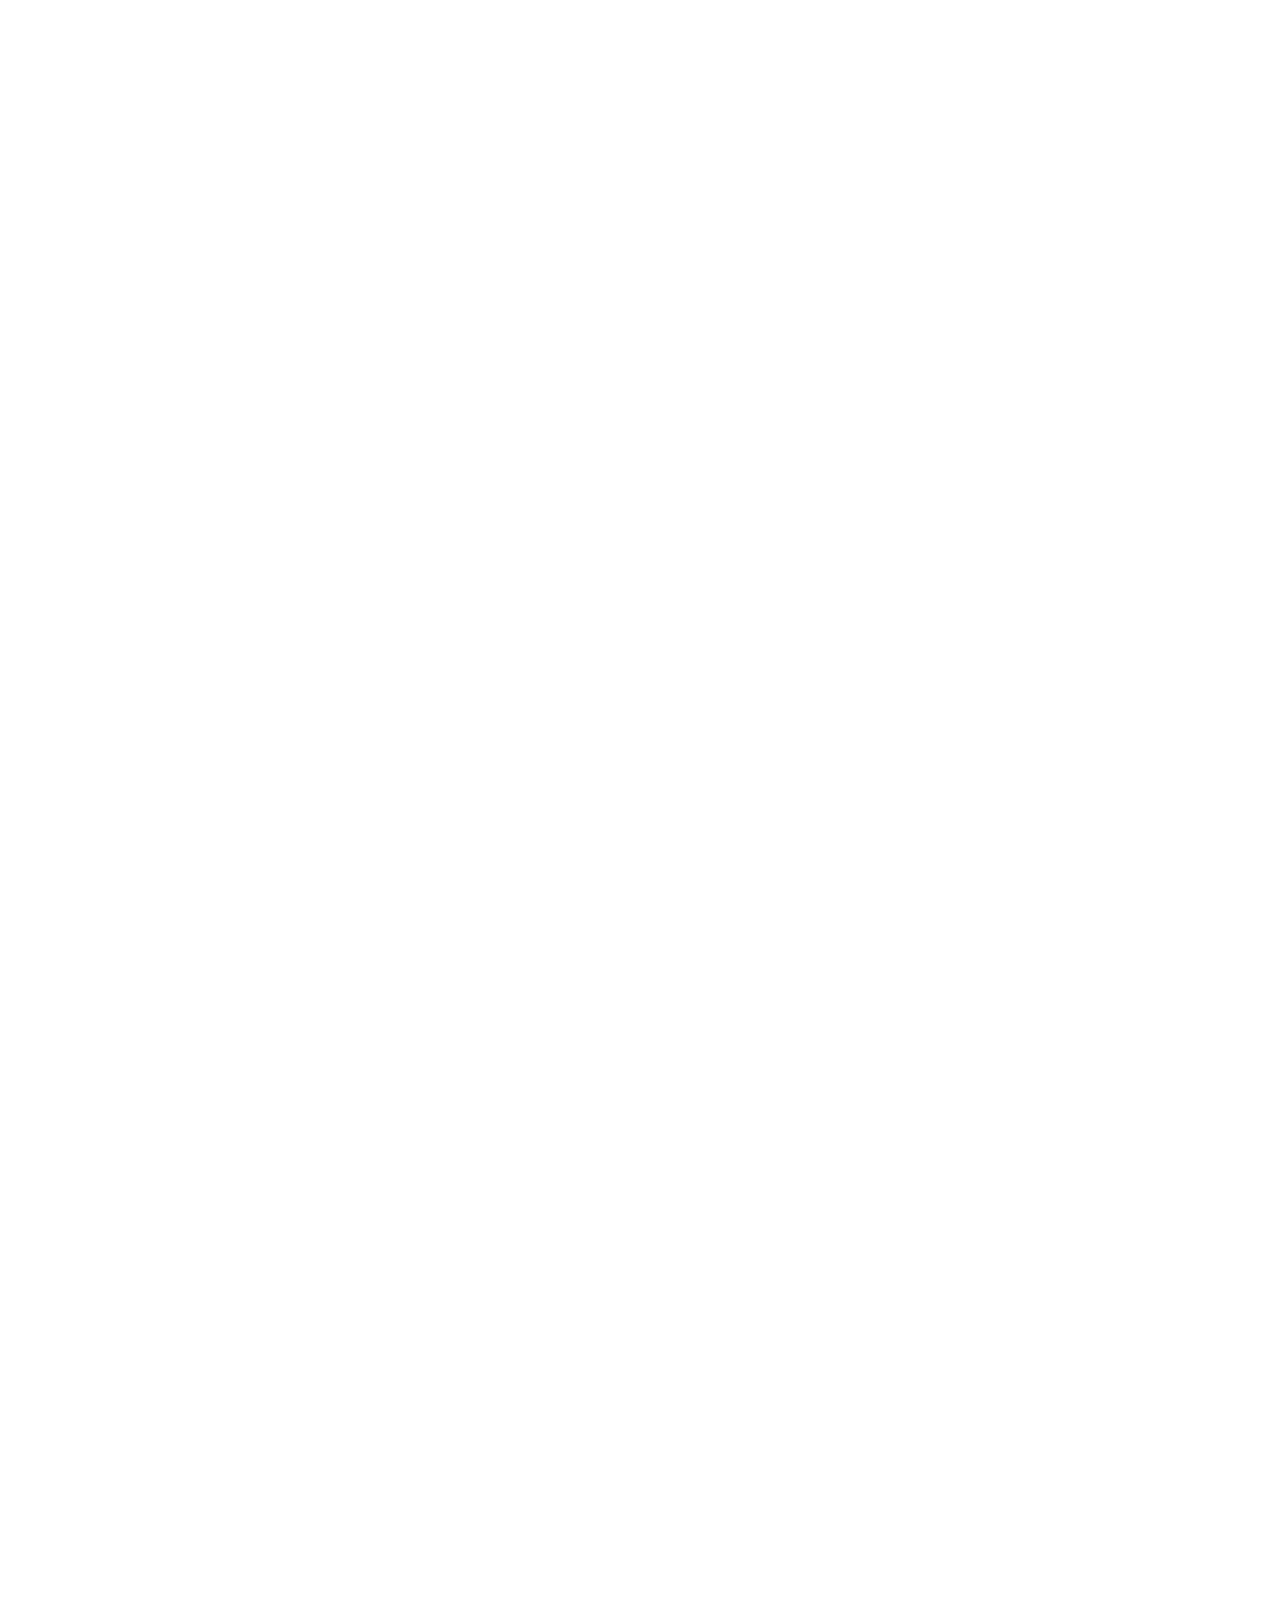
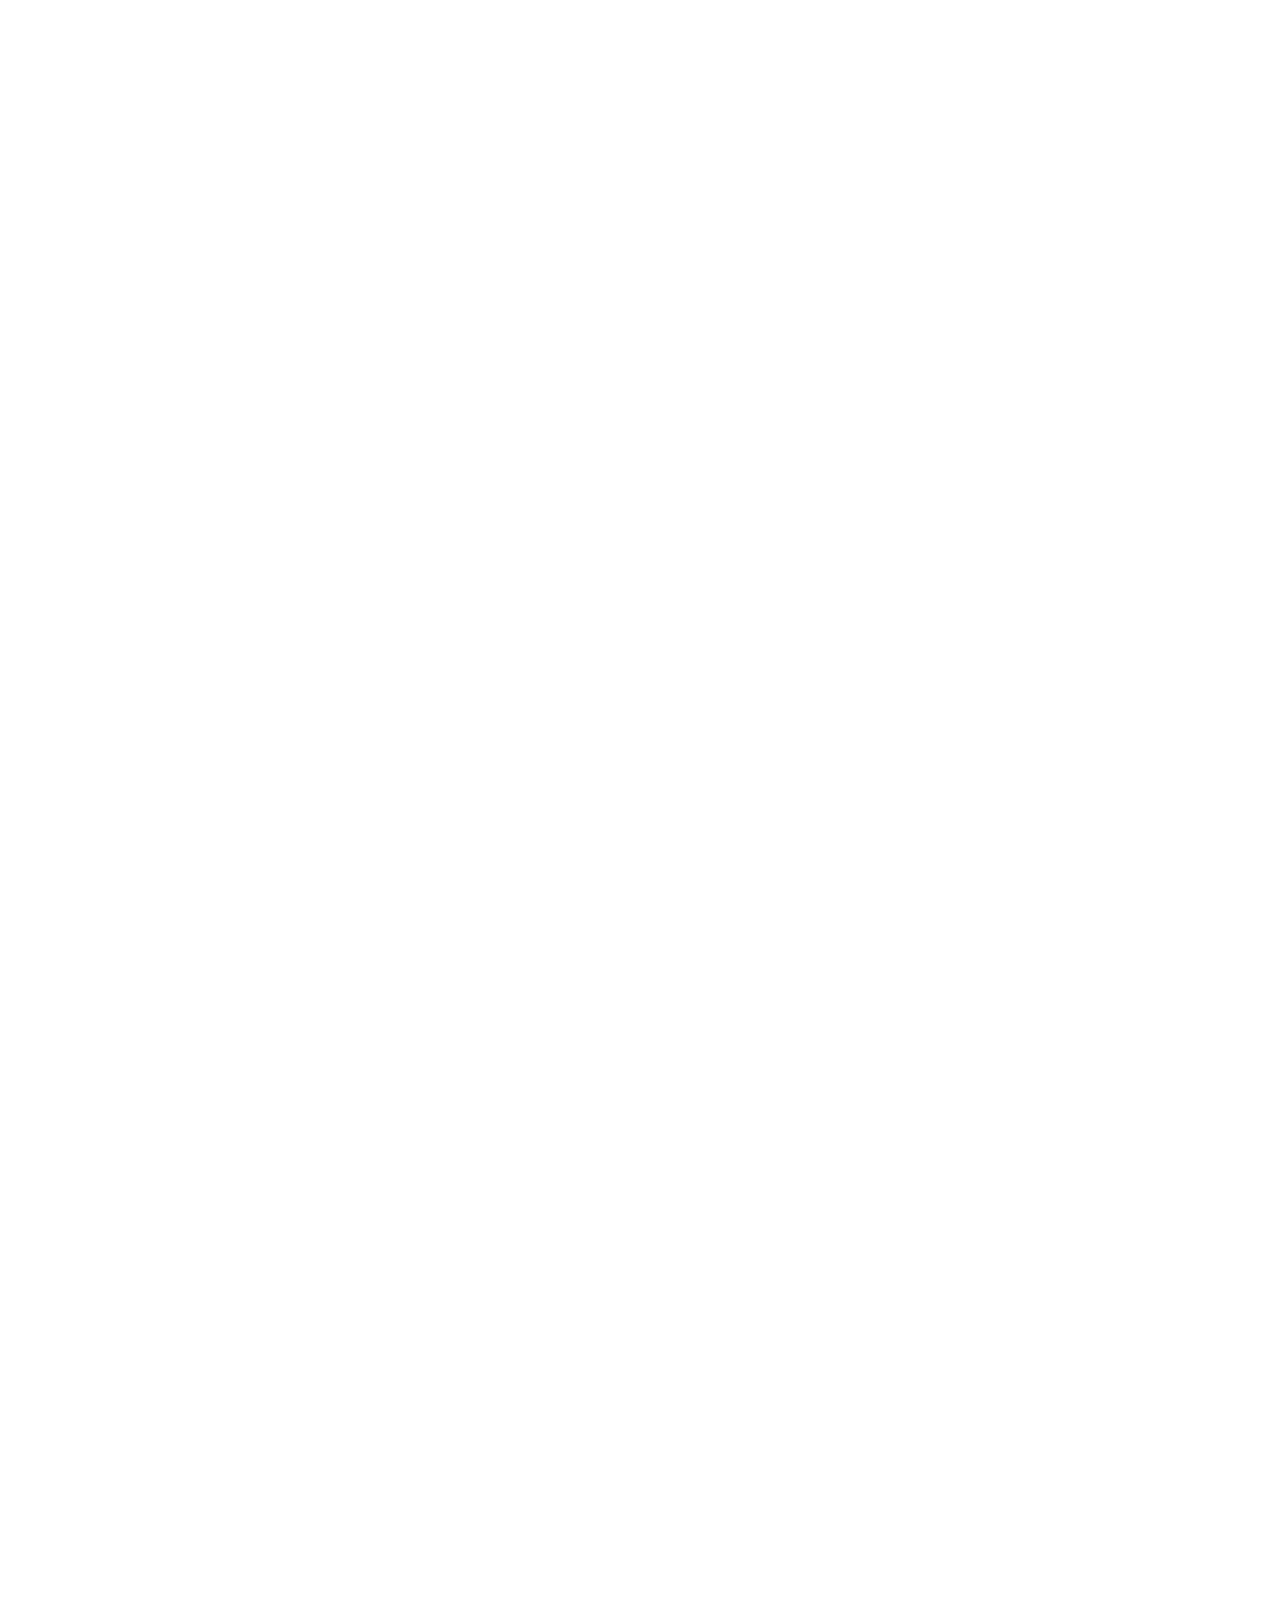
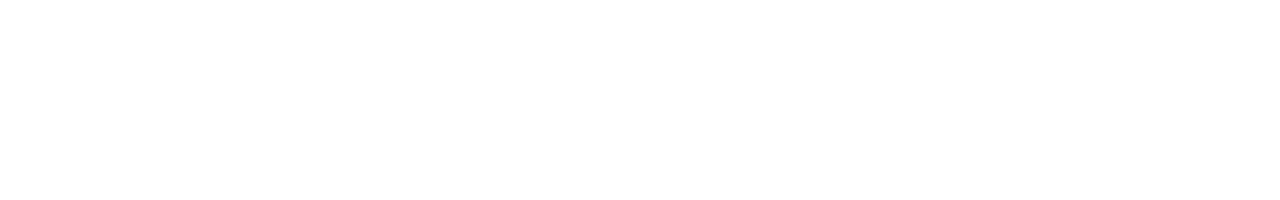
<file: cookie/index.html>
<!doctype html>
<html lang="en">
<head>
    <meta charset="UTF-8">
    <meta name="viewport"
          content="width=device-width, user-scalable=no, initial-scale=1.0, maximum-scale=1.0, minimum-scale=1.0">
    <meta http-equiv="X-UA-Compatible" content="ie=edge">
    <title>Document</title>
    <!-- Include on-cookies -->
    <link rel="stylesheet" href="on-cookies.css">
    <script type="module" src="on-cookies.js" defer>
    </script>
</head>
<body class="ont-flex ont-flex-col ont-items-center ont-justify-center ont-w-full ont-max-w-[1920px] ont-min-h-screen ont-h-[5000px] ont-mx-0">
  
</body>
</html>
</file>
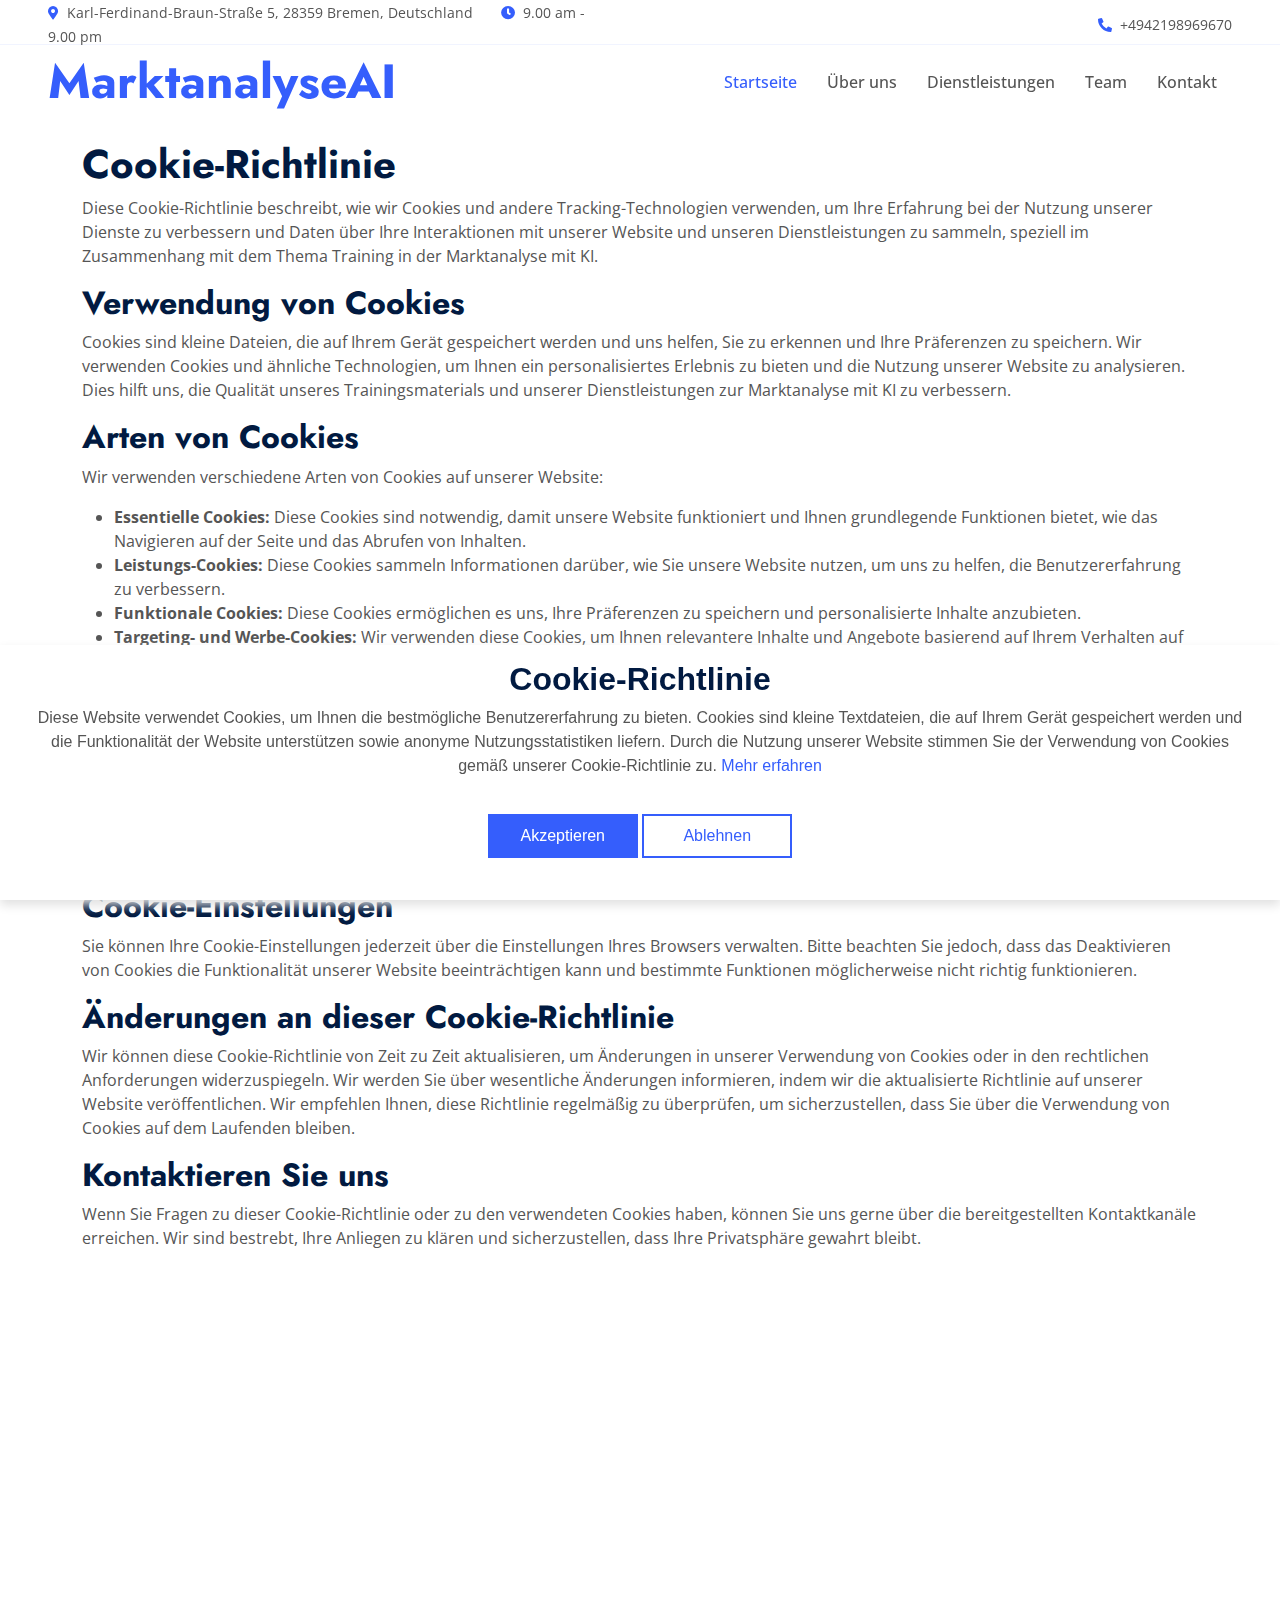
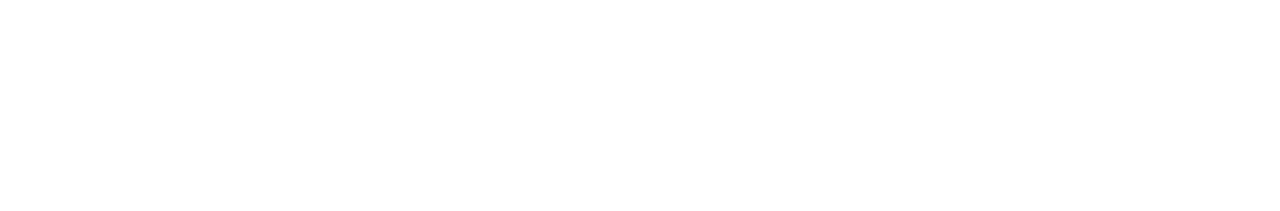
<file: cookie-policy.html>
<!DOCTYPE html>
<html lang="en">
    <head>
        <meta charset="utf-8" />
        <title>MarktanalyseAI</title>
        <meta content="width=device-width, initial-scale=1.0" name="viewport" />
        <meta content="" name="keywords" />
        <meta content="" name="description" />

        <!-- Favicon -->
        <link href="img/favicon.ico" rel="icon" />

        <!-- Google Web Fonts -->
        <link rel="preconnect" href="https://fonts.googleapis.com" />
        <link rel="preconnect" href="https://fonts.gstatic.com" crossorigin />
        <link
            href="https://fonts.googleapis.com/css2?family=Jost:wght@500;600;700&family=Open+Sans:wght@400;500&display=swap"
            rel="stylesheet"
        />

        <!-- Icon Font Stylesheet -->
        <link
            href="https://cdnjs.cloudflare.com/ajax/libs/font-awesome/5.10.0/css/all.min.css"
            rel="stylesheet"
        />
        <link
            href="https://cdn.jsdelivr.net/npm/bootstrap-icons@1.4.1/font/bootstrap-icons.css"
            rel="stylesheet"
        />

        <!-- Libraries Stylesheet -->
        <link href="lib/animate/animate.min.css" rel="stylesheet" />
        <link
            href="lib/owlcarousel/assets/owl.carousel.min.css"
            rel="stylesheet"
        />

        <!-- Customized Bootstrap Stylesheet -->
        <link href="css/bootstrap.min.css" rel="stylesheet" />

        <!-- Template Stylesheet -->
        <link href="css/style.css" rel="stylesheet" />
    </head>

    <body>
        <!-- Spinner Start -->
        <div
            id="spinner"
            class="show bg-white position-fixed translate-middle w-100 vh-100 top-50 start-50 d-flex align-items-center justify-content-center"
        >
            <div
                class="spinner-border text-primary"
                role="status"
                style="width: 3rem; height: 3rem"
            ></div>
        </div>
        <!-- Spinner End -->

        <!-- Navbar Start -->
        <div
            class="container-fluid fixed-top px-0 wow fadeIn"
            data-wow-delay="0.1s"
        >
            <div class="top-bar row gx-0 align-items-center d-none d-lg-flex">
                <div class="col-lg-6 px-5 text-start">
                    <small
                        ><i class="fa fa-map-marker-alt text-primary me-2"></i
                        >Karl-Ferdinand-Braun-Straße 5, 28359 Bremen,
                        Deutschland</small
                    >
                    <small class="ms-4"
                        ><i class="fa fa-clock text-primary me-2"></i>9.00 am -
                        9.00 pm</small
                    >
                </div>
                <div class="col-lg-6 px-5 text-end">
                    <small class="ms-4"
                        ><i class="fa fa-phone-alt text-primary me-2"></i
                        >+4942198969670</small
                    >
                </div>
            </div>

            <nav
                class="navbar navbar-expand-lg navbar-light py-lg-0 px-lg-5 wow fadeIn"
                data-wow-delay="0.1s"
            >
                <a href="index.html" class="navbar-brand ms-4 ms-lg-0">
                    <h1 class="display-5 text-primary m-0">MarktanalyseAI</h1>
                </a>
                <button
                    type="button"
                    class="navbar-toggler me-4"
                    data-bs-toggle="collapse"
                    data-bs-target="#navbarCollapse"
                >
                    <span class="navbar-toggler-icon"></span>
                </button>
                <div class="collapse navbar-collapse" id="navbarCollapse">
                    <div class="navbar-nav ms-auto p-4 p-lg-0">
                        <a href="index.html" class="nav-item nav-link active"
                            >Startseite</a
                        >
                        <a href="index.html#about" class="nav-item nav-link"
                            >Über uns</a
                        >
                        <a href="index.html#service" class="nav-item nav-link"
                            >Dienstleistungen</a
                        >
                        <a href="index.html#team" class="nav-item nav-link"
                            >Team</a
                        >
                        <a href="index.html#contact" class="nav-item nav-link"
                            >Kontakt</a
                        >
                    </div>
                </div>
            </nav>
        </div>
        <!-- Navbar End -->

        <main>
            <article
                class="container additional-wrapper"
                style="margin-top: 120px"
            >
                <div class="page__content" style="padding: 20px 0px">
                    <h1>Cookie-Richtlinie</h1>
                    <p>
                        Diese Cookie-Richtlinie beschreibt, wie wir Cookies und
                        andere Tracking-Technologien verwenden, um Ihre
                        Erfahrung bei der Nutzung unserer Dienste zu verbessern
                        und Daten über Ihre Interaktionen mit unserer Website
                        und unseren Dienstleistungen zu sammeln, speziell im
                        Zusammenhang mit dem Thema Training in der Marktanalyse
                        mit KI.
                    </p>

                    <h2>Verwendung von Cookies</h2>
                    <p>
                        Cookies sind kleine Dateien, die auf Ihrem Gerät
                        gespeichert werden und uns helfen, Sie zu erkennen und
                        Ihre Präferenzen zu speichern. Wir verwenden Cookies und
                        ähnliche Technologien, um Ihnen ein personalisiertes
                        Erlebnis zu bieten und die Nutzung unserer Website zu
                        analysieren. Dies hilft uns, die Qualität unseres
                        Trainingsmaterials und unserer Dienstleistungen zur
                        Marktanalyse mit KI zu verbessern.
                    </p>

                    <h2>Arten von Cookies</h2>
                    <p>
                        Wir verwenden verschiedene Arten von Cookies auf unserer
                        Website:
                    </p>
                    <ul>
                        <li>
                            <strong>Essentielle Cookies:</strong> Diese Cookies
                            sind notwendig, damit unsere Website funktioniert
                            und Ihnen grundlegende Funktionen bietet, wie das
                            Navigieren auf der Seite und das Abrufen von
                            Inhalten.
                        </li>
                        <li>
                            <strong>Leistungs-Cookies:</strong> Diese Cookies
                            sammeln Informationen darüber, wie Sie unsere
                            Website nutzen, um uns zu helfen, die
                            Benutzererfahrung zu verbessern.
                        </li>
                        <li>
                            <strong>Funktionale Cookies:</strong> Diese Cookies
                            ermöglichen es uns, Ihre Präferenzen zu speichern
                            und personalisierte Inhalte anzubieten.
                        </li>
                        <li>
                            <strong>Targeting- und Werbe-Cookies:</strong> Wir
                            verwenden diese Cookies, um Ihnen relevantere
                            Inhalte und Angebote basierend auf Ihrem Verhalten
                            auf unserer Website anzuzeigen.
                        </li>
                    </ul>

                    <h2>Verwendung von Daten</h2>
                    <p>
                        Die von uns gesammelten Informationen durch Cookies und
                        Tracking-Technologien werden verwendet, um:
                    </p>
                    <ul>
                        <li>
                            Ihre Nutzung der Website zu analysieren und das
                            Training in Marktanalyse mit KI zu verbessern.
                        </li>
                        <li>
                            Personalisierte Inhalte basierend auf Ihrem
                            Verhalten auf der Website anzubieten.
                        </li>
                        <li>
                            Die Funktionalität unserer Website zu gewährleisten
                            und die Benutzererfahrung zu optimieren.
                        </li>
                        <li>
                            Die Sicherheit und den Schutz der Website zu
                            gewährleisten.
                        </li>
                    </ul>

                    <h2>Cookie-Einstellungen</h2>
                    <p>
                        Sie können Ihre Cookie-Einstellungen jederzeit über die
                        Einstellungen Ihres Browsers verwalten. Bitte beachten
                        Sie jedoch, dass das Deaktivieren von Cookies die
                        Funktionalität unserer Website beeinträchtigen kann und
                        bestimmte Funktionen möglicherweise nicht richtig
                        funktionieren.
                    </p>

                    <h2>Änderungen an dieser Cookie-Richtlinie</h2>
                    <p>
                        Wir können diese Cookie-Richtlinie von Zeit zu Zeit
                        aktualisieren, um Änderungen in unserer Verwendung von
                        Cookies oder in den rechtlichen Anforderungen
                        widerzuspiegeln. Wir werden Sie über wesentliche
                        Änderungen informieren, indem wir die aktualisierte
                        Richtlinie auf unserer Website veröffentlichen. Wir
                        empfehlen Ihnen, diese Richtlinie regelmäßig zu
                        überprüfen, um sicherzustellen, dass Sie über die
                        Verwendung von Cookies auf dem Laufenden bleiben.
                    </p>

                    <h2>Kontaktieren Sie uns</h2>
                    <p>
                        Wenn Sie Fragen zu dieser Cookie-Richtlinie oder zu den
                        verwendeten Cookies haben, können Sie uns gerne über die
                        bereitgestellten Kontaktkanäle erreichen. Wir sind
                        bestrebt, Ihre Anliegen zu klären und sicherzustellen,
                        dass Ihre Privatsphäre gewahrt bleibt.
                    </p>
                </div>
            </article>
        </main>

        <!-- Footer Start -->
        <div
            class="container-fluid bg-dark text-light footer mt-5 py-5 wow fadeIn"
            data-wow-delay="0.1s"
        >
            <div class="container py-5">
                <div class="row g-5">
                    <div class="col-lg-4 col-md-6">
                        <h4 class="text-white mb-4">MarktanalyseAI</h4>
                        <p>
                            Bleiben Sie informiert über die Marktanalyse mit KI.
                            Entdecken Sie unsere Ressourcen und nehmen Sie
                            Kontakt mit uns auf, um maßgeschneiderte Schulungen
                            für die Marktanalyse durch KI zu erhalten. Wir
                            bieten Ihnen wertvolle Einblicke und Unterstützung,
                            um Ihre Fähigkeiten in der Analyse und Nutzung von
                            Künstlicher Intelligenz zu verbessern.
                        </p>
                    </div>
                    <div class="col-lg-4 col-md-6">
                        <h4 class="text-white mb-4">Unser Büro</h4>
                        <p class="mb-2">
                            <i class="fa fa-map-marker-alt me-3"></i>
                            Karl-Ferdinand-Braun-Straße 5, 28359 Bremen,
                            Deutschland
                        </p>
                        <p class="mb-2">
                            <i class="fa fa-phone-alt me-3"></i>+4942198969670
                        </p>
                        <p class="mb-2">
                            <i class="fa fa-envelope me-3"></i
                            >marktanalyse_ai@gmail.com
                        </p>
                    </div>
                    <div class="col-lg-4 col-md-6">
                        <h4 class="text-white mb-4">Schnellzugriffe</h4>
                        <a class="btn btn-link" href="index.html#about"
                            >Über uns</a
                        >
                        <a class="btn btn-link" href="index.html#contact"
                            >Kontaktieren Sie uns</a
                        >
                        <a class="btn btn-link" href="terms-of-use.html"
                            >Nutzungsbedingungen</a
                        >
                        <a class="btn btn-link" href="privacy-policy.html"
                            >Datenschutzbestimmungen</a
                        >
                        <a class="btn btn-link" href="cookie-policy.html"
                            >Cookie-Richtlinie</a
                        >
                    </div>
                </div>
            </div>
        </div>
        <!-- Footer End -->

        <!-- Back to Top -->
        <a
            href="#"
            class="btn btn-lg btn-primary btn-lg-square rounded-circle back-to-top"
            ><i class="bi bi-arrow-up"></i
        ></a>

        <!-- Cookie banner -->
        <div class="cookie-wrapper show">
            <div>
                <i class="bx bx-cookie"></i>
                <h2 style="text-align: center">Cookie-Richtlinie</h2>
            </div>

            <div class="data">
                <p>
                    Diese Website verwendet Cookies, um Ihnen die bestmögliche
                    Benutzererfahrung zu bieten. Cookies sind kleine
                    Textdateien, die auf Ihrem Gerät gespeichert werden und die
                    Funktionalität der Website unterstützen sowie anonyme
                    Nutzungsstatistiken liefern. Durch die Nutzung unserer
                    Website stimmen Sie der Verwendung von Cookies gemäß unserer
                    Cookie-Richtlinie zu.
                    <a href="cookie-policy.html">Mehr erfahren</a>
                </p>
            </div>

            <div class="buttons">
                <button class="cookie-button" id="acceptBtn">
                    Akzeptieren
                </button>
                <button class="cookie-button" id="declineBtn">Ablehnen</button>
            </div>
        </div>
        <!-- End Cookie banner -->

        <!-- JavaScript Libraries -->
        <script src="https://code.jquery.com/jquery-3.4.1.min.js"></script>
        <script src="https://cdn.jsdelivr.net/npm/bootstrap@5.0.0/dist/js/bootstrap.bundle.min.js"></script>
        <script src="lib/wow/wow.min.js"></script>
        <script src="lib/easing/easing.min.js"></script>
        <script src="lib/waypoints/waypoints.min.js"></script>
        <script src="lib/owlcarousel/owl.carousel.min.js"></script>
        <script src="lib/counterup/counterup.min.js"></script>

        <!-- Template Javascript -->
        <script src="js/main.js"></script>
        <script src="js/contact-form.js"></script>
        <script src="js/cookiebanner.js"></script>
    </body>
</html>
</file>
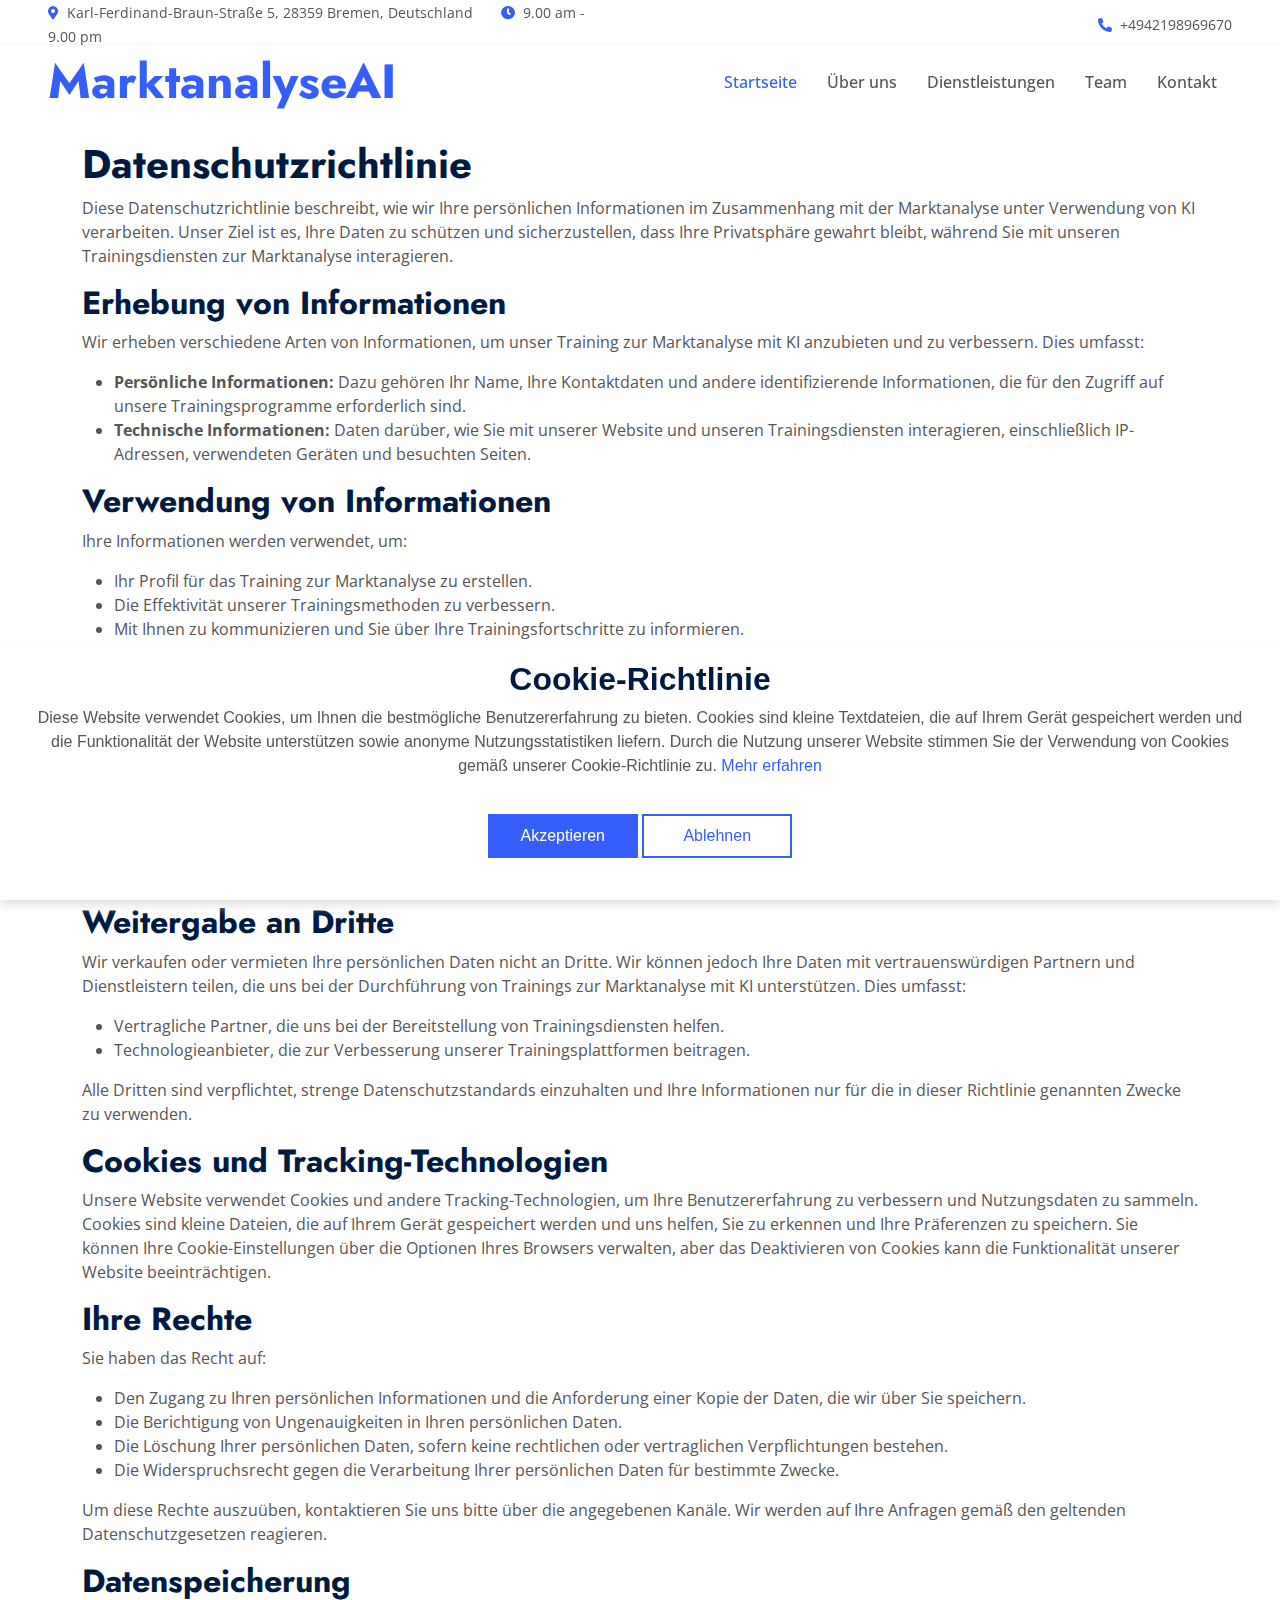
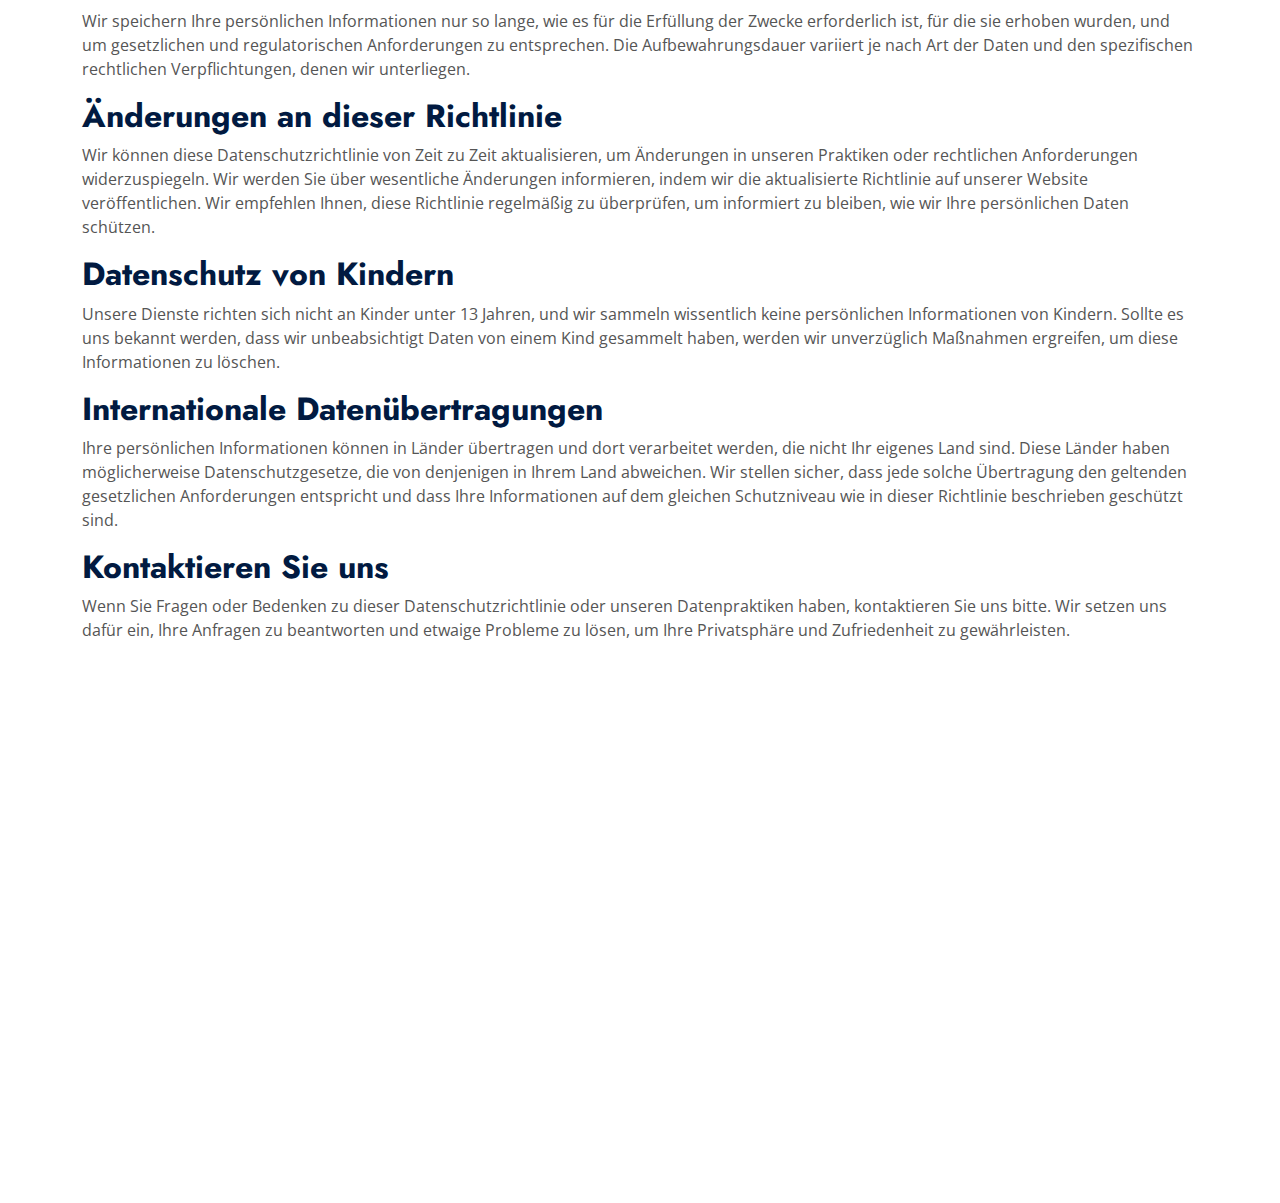
<file: privacy-policy.html>
<!DOCTYPE html>
<html lang="en">
    <head>
        <meta charset="utf-8" />
        <title>MarktanalyseAI</title>
        <meta content="width=device-width, initial-scale=1.0" name="viewport" />
        <meta content="" name="keywords" />
        <meta content="" name="description" />

        <!-- Favicon -->
        <link href="img/favicon.ico" rel="icon" />

        <!-- Google Web Fonts -->
        <link rel="preconnect" href="https://fonts.googleapis.com" />
        <link rel="preconnect" href="https://fonts.gstatic.com" crossorigin />
        <link
            href="https://fonts.googleapis.com/css2?family=Jost:wght@500;600;700&family=Open+Sans:wght@400;500&display=swap"
            rel="stylesheet"
        />

        <!-- Icon Font Stylesheet -->
        <link
            href="https://cdnjs.cloudflare.com/ajax/libs/font-awesome/5.10.0/css/all.min.css"
            rel="stylesheet"
        />
        <link
            href="https://cdn.jsdelivr.net/npm/bootstrap-icons@1.4.1/font/bootstrap-icons.css"
            rel="stylesheet"
        />

        <!-- Libraries Stylesheet -->
        <link href="lib/animate/animate.min.css" rel="stylesheet" />
        <link
            href="lib/owlcarousel/assets/owl.carousel.min.css"
            rel="stylesheet"
        />

        <!-- Customized Bootstrap Stylesheet -->
        <link href="css/bootstrap.min.css" rel="stylesheet" />

        <!-- Template Stylesheet -->
        <link href="css/style.css" rel="stylesheet" />
    </head>

    <body>
        <!-- Spinner Start -->
        <div
            id="spinner"
            class="show bg-white position-fixed translate-middle w-100 vh-100 top-50 start-50 d-flex align-items-center justify-content-center"
        >
            <div
                class="spinner-border text-primary"
                role="status"
                style="width: 3rem; height: 3rem"
            ></div>
        </div>
        <!-- Spinner End -->

        <!-- Navbar Start -->
        <div
            class="container-fluid fixed-top px-0 wow fadeIn"
            data-wow-delay="0.1s"
        >
            <div class="top-bar row gx-0 align-items-center d-none d-lg-flex">
                <div class="col-lg-6 px-5 text-start">
                    <small
                        ><i class="fa fa-map-marker-alt text-primary me-2"></i
                        >Karl-Ferdinand-Braun-Straße 5, 28359 Bremen,
                        Deutschland</small
                    >
                    <small class="ms-4"
                        ><i class="fa fa-clock text-primary me-2"></i>9.00 am -
                        9.00 pm</small
                    >
                </div>
                <div class="col-lg-6 px-5 text-end">
                    <small class="ms-4"
                        ><i class="fa fa-phone-alt text-primary me-2"></i
                        >+4942198969670</small
                    >
                </div>
            </div>

            <nav
                class="navbar navbar-expand-lg navbar-light py-lg-0 px-lg-5 wow fadeIn"
                data-wow-delay="0.1s"
            >
                <a href="index.html" class="navbar-brand ms-4 ms-lg-0">
                    <h1 class="display-5 text-primary m-0">MarktanalyseAI</h1>
                </a>
                <button
                    type="button"
                    class="navbar-toggler me-4"
                    data-bs-toggle="collapse"
                    data-bs-target="#navbarCollapse"
                >
                    <span class="navbar-toggler-icon"></span>
                </button>
                <div class="collapse navbar-collapse" id="navbarCollapse">
                    <div class="navbar-nav ms-auto p-4 p-lg-0">
                        <a href="index.html" class="nav-item nav-link active"
                            >Startseite</a
                        >
                        <a href="index.html#about" class="nav-item nav-link"
                            >Über uns</a
                        >
                        <a href="index.html#service" class="nav-item nav-link"
                            >Dienstleistungen</a
                        >
                        <a href="index.html#team" class="nav-item nav-link"
                            >Team</a
                        >
                        <a href="index.html#contact" class="nav-item nav-link"
                            >Kontakt</a
                        >
                    </div>
                </div>
            </nav>
        </div>
        <!-- Navbar End -->

        <main>
            <article
                class="container additional-wrapper"
                style="margin-top: 120px"
            >
                <div class="page__content" style="padding: 20px 0px">
                    <h1>Datenschutzrichtlinie</h1>
                    <p>
                        Diese Datenschutzrichtlinie beschreibt, wie wir Ihre
                        persönlichen Informationen im Zusammenhang mit der
                        Marktanalyse unter Verwendung von KI verarbeiten. Unser
                        Ziel ist es, Ihre Daten zu schützen und sicherzustellen,
                        dass Ihre Privatsphäre gewahrt bleibt, während Sie mit
                        unseren Trainingsdiensten zur Marktanalyse interagieren.
                    </p>

                    <h2>Erhebung von Informationen</h2>
                    <p>
                        Wir erheben verschiedene Arten von Informationen, um
                        unser Training zur Marktanalyse mit KI anzubieten und zu
                        verbessern. Dies umfasst:
                    </p>
                    <ul>
                        <li>
                            <strong>Persönliche Informationen:</strong> Dazu
                            gehören Ihr Name, Ihre Kontaktdaten und andere
                            identifizierende Informationen, die für den Zugriff
                            auf unsere Trainingsprogramme erforderlich sind.
                        </li>
                        <li>
                            <strong>Technische Informationen:</strong> Daten
                            darüber, wie Sie mit unserer Website und unseren
                            Trainingsdiensten interagieren, einschließlich
                            IP-Adressen, verwendeten Geräten und besuchten
                            Seiten.
                        </li>
                    </ul>

                    <h2>Verwendung von Informationen</h2>
                    <p>Ihre Informationen werden verwendet, um:</p>
                    <ul>
                        <li>
                            Ihr Profil für das Training zur Marktanalyse zu
                            erstellen.
                        </li>
                        <li>
                            Die Effektivität unserer Trainingsmethoden zu
                            verbessern.
                        </li>
                        <li>
                            Mit Ihnen zu kommunizieren und Sie über Ihre
                            Trainingsfortschritte zu informieren.
                        </li>
                        <li>
                            Unsere Website und Dienstleistungen basierend auf
                            Nutzerdaten zu optimieren.
                        </li>
                        <li>
                            Rechtliche Anforderungen zu erfüllen und
                            betrügerische Aktivitäten zu verhindern.
                        </li>
                    </ul>

                    <h2>Datenschutz</h2>
                    <p>
                        Wir implementieren strenge Sicherheitsmaßnahmen, um Ihre
                        persönlichen Informationen vor unbefugtem Zugriff,
                        Veränderung, Offenlegung oder Zerstörung zu schützen.
                        Diese Maßnahmen beinhalten:
                    </p>
                    <ul>
                        <li>
                            Verschlüsselung sensibler Daten während der
                            Übertragung und Speicherung.
                        </li>
                        <li>
                            Regelmäßige Sicherheitsüberprüfungen und
                            Aktualisierungen unserer Systeme.
                        </li>
                        <li>
                            Eingeschränkter Zugriff auf persönliche
                            Informationen nur für autorisierte Mitarbeiter.
                        </li>
                    </ul>

                    <h2>Weitergabe an Dritte</h2>
                    <p>
                        Wir verkaufen oder vermieten Ihre persönlichen Daten
                        nicht an Dritte. Wir können jedoch Ihre Daten mit
                        vertrauenswürdigen Partnern und Dienstleistern teilen,
                        die uns bei der Durchführung von Trainings zur
                        Marktanalyse mit KI unterstützen. Dies umfasst:
                    </p>
                    <ul>
                        <li>
                            Vertragliche Partner, die uns bei der Bereitstellung
                            von Trainingsdiensten helfen.
                        </li>
                        <li>
                            Technologieanbieter, die zur Verbesserung unserer
                            Trainingsplattformen beitragen.
                        </li>
                    </ul>
                    <p>
                        Alle Dritten sind verpflichtet, strenge
                        Datenschutzstandards einzuhalten und Ihre Informationen
                        nur für die in dieser Richtlinie genannten Zwecke zu
                        verwenden.
                    </p>

                    <h2>Cookies und Tracking-Technologien</h2>
                    <p>
                        Unsere Website verwendet Cookies und andere
                        Tracking-Technologien, um Ihre Benutzererfahrung zu
                        verbessern und Nutzungsdaten zu sammeln. Cookies sind
                        kleine Dateien, die auf Ihrem Gerät gespeichert werden
                        und uns helfen, Sie zu erkennen und Ihre Präferenzen zu
                        speichern. Sie können Ihre Cookie-Einstellungen über die
                        Optionen Ihres Browsers verwalten, aber das Deaktivieren
                        von Cookies kann die Funktionalität unserer Website
                        beeinträchtigen.
                    </p>

                    <h2>Ihre Rechte</h2>
                    <p>Sie haben das Recht auf:</p>
                    <ul>
                        <li>
                            Den Zugang zu Ihren persönlichen Informationen und
                            die Anforderung einer Kopie der Daten, die wir über
                            Sie speichern.
                        </li>
                        <li>
                            Die Berichtigung von Ungenauigkeiten in Ihren
                            persönlichen Daten.
                        </li>
                        <li>
                            Die Löschung Ihrer persönlichen Daten, sofern keine
                            rechtlichen oder vertraglichen Verpflichtungen
                            bestehen.
                        </li>
                        <li>
                            Die Widerspruchsrecht gegen die Verarbeitung Ihrer
                            persönlichen Daten für bestimmte Zwecke.
                        </li>
                    </ul>
                    <p>
                        Um diese Rechte auszuüben, kontaktieren Sie uns bitte
                        über die angegebenen Kanäle. Wir werden auf Ihre
                        Anfragen gemäß den geltenden Datenschutzgesetzen
                        reagieren.
                    </p>

                    <h2>Datenspeicherung</h2>
                    <p>
                        Wir speichern Ihre persönlichen Informationen nur so
                        lange, wie es für die Erfüllung der Zwecke erforderlich
                        ist, für die sie erhoben wurden, und um gesetzlichen und
                        regulatorischen Anforderungen zu entsprechen. Die
                        Aufbewahrungsdauer variiert je nach Art der Daten und
                        den spezifischen rechtlichen Verpflichtungen, denen wir
                        unterliegen.
                    </p>

                    <h2>Änderungen an dieser Richtlinie</h2>
                    <p>
                        Wir können diese Datenschutzrichtlinie von Zeit zu Zeit
                        aktualisieren, um Änderungen in unseren Praktiken oder
                        rechtlichen Anforderungen widerzuspiegeln. Wir werden
                        Sie über wesentliche Änderungen informieren, indem wir
                        die aktualisierte Richtlinie auf unserer Website
                        veröffentlichen. Wir empfehlen Ihnen, diese Richtlinie
                        regelmäßig zu überprüfen, um informiert zu bleiben, wie
                        wir Ihre persönlichen Daten schützen.
                    </p>

                    <h2>Datenschutz von Kindern</h2>
                    <p>
                        Unsere Dienste richten sich nicht an Kinder unter 13
                        Jahren, und wir sammeln wissentlich keine persönlichen
                        Informationen von Kindern. Sollte es uns bekannt werden,
                        dass wir unbeabsichtigt Daten von einem Kind gesammelt
                        haben, werden wir unverzüglich Maßnahmen ergreifen, um
                        diese Informationen zu löschen.
                    </p>

                    <h2>Internationale Datenübertragungen</h2>
                    <p>
                        Ihre persönlichen Informationen können in Länder
                        übertragen und dort verarbeitet werden, die nicht Ihr
                        eigenes Land sind. Diese Länder haben möglicherweise
                        Datenschutzgesetze, die von denjenigen in Ihrem Land
                        abweichen. Wir stellen sicher, dass jede solche
                        Übertragung den geltenden gesetzlichen Anforderungen
                        entspricht und dass Ihre Informationen auf dem gleichen
                        Schutzniveau wie in dieser Richtlinie beschrieben
                        geschützt sind.
                    </p>

                    <h2>Kontaktieren Sie uns</h2>
                    <p>
                        Wenn Sie Fragen oder Bedenken zu dieser
                        Datenschutzrichtlinie oder unseren Datenpraktiken haben,
                        kontaktieren Sie uns bitte. Wir setzen uns dafür ein,
                        Ihre Anfragen zu beantworten und etwaige Probleme zu
                        lösen, um Ihre Privatsphäre und Zufriedenheit zu
                        gewährleisten.
                    </p>
                </div>
            </article>
        </main>

        <!-- Footer Start -->
        <div
            class="container-fluid bg-dark text-light footer mt-5 py-5 wow fadeIn"
            data-wow-delay="0.1s"
        >
            <div class="container py-5">
                <div class="row g-5">
                    <div class="col-lg-4 col-md-6">
                        <h4 class="text-white mb-4">MarktanalyseAI</h4>
                        <p>
                            Bleiben Sie informiert über die Marktanalyse mit KI.
                            Entdecken Sie unsere Ressourcen und nehmen Sie
                            Kontakt mit uns auf, um maßgeschneiderte Schulungen
                            für die Marktanalyse durch KI zu erhalten. Wir
                            bieten Ihnen wertvolle Einblicke und Unterstützung,
                            um Ihre Fähigkeiten in der Analyse und Nutzung von
                            Künstlicher Intelligenz zu verbessern.
                        </p>
                    </div>
                    <div class="col-lg-4 col-md-6">
                        <h4 class="text-white mb-4">Unser Büro</h4>
                        <p class="mb-2">
                            <i class="fa fa-map-marker-alt me-3"></i>
                            Karl-Ferdinand-Braun-Straße 5, 28359 Bremen,
                            Deutschland
                        </p>
                        <p class="mb-2">
                            <i class="fa fa-phone-alt me-3"></i>+4942198969670
                        </p>
                        <p class="mb-2">
                            <i class="fa fa-envelope me-3"></i
                            >marktanalyse_ai@gmail.com
                        </p>
                    </div>
                    <div class="col-lg-4 col-md-6">
                        <h4 class="text-white mb-4">Schnellzugriffe</h4>
                        <a class="btn btn-link" href="index.html#about"
                            >Über uns</a
                        >
                        <a class="btn btn-link" href="index.html#contact"
                            >Kontaktieren Sie uns</a
                        >
                        <a class="btn btn-link" href="terms-of-use.html"
                            >Nutzungsbedingungen</a
                        >
                        <a class="btn btn-link" href="privacy-policy.html"
                            >Datenschutzbestimmungen</a
                        >
                        <a class="btn btn-link" href="cookie-policy.html"
                            >Cookie-Richtlinie</a
                        >
                    </div>
                </div>
            </div>
        </div>
        <!-- Footer End -->

        <!-- Back to Top -->
        <a
            href="#"
            class="btn btn-lg btn-primary btn-lg-square rounded-circle back-to-top"
            ><i class="bi bi-arrow-up"></i
        ></a>

        <!-- Cookie banner -->
        <div class="cookie-wrapper show">
            <div>
                <i class="bx bx-cookie"></i>
                <h2 style="text-align: center">Cookie-Richtlinie</h2>
            </div>

            <div class="data">
                <p>
                    Diese Website verwendet Cookies, um Ihnen die bestmögliche
                    Benutzererfahrung zu bieten. Cookies sind kleine
                    Textdateien, die auf Ihrem Gerät gespeichert werden und die
                    Funktionalität der Website unterstützen sowie anonyme
                    Nutzungsstatistiken liefern. Durch die Nutzung unserer
                    Website stimmen Sie der Verwendung von Cookies gemäß unserer
                    Cookie-Richtlinie zu.
                    <a href="cookie-policy.html">Mehr erfahren</a>
                </p>
            </div>

            <div class="buttons">
                <button class="cookie-button" id="acceptBtn">
                    Akzeptieren
                </button>
                <button class="cookie-button" id="declineBtn">Ablehnen</button>
            </div>
        </div>
        <!-- End Cookie banner -->

        <!-- JavaScript Libraries -->
        <script src="https://code.jquery.com/jquery-3.4.1.min.js"></script>
        <script src="https://cdn.jsdelivr.net/npm/bootstrap@5.0.0/dist/js/bootstrap.bundle.min.js"></script>
        <script src="lib/wow/wow.min.js"></script>
        <script src="lib/easing/easing.min.js"></script>
        <script src="lib/waypoints/waypoints.min.js"></script>
        <script src="lib/owlcarousel/owl.carousel.min.js"></script>
        <script src="lib/counterup/counterup.min.js"></script>

        <!-- Template Javascript -->
        <script src="js/main.js"></script>

        <script src="js/cookiebanner.js"></script>
    </body>
</html>
</file>
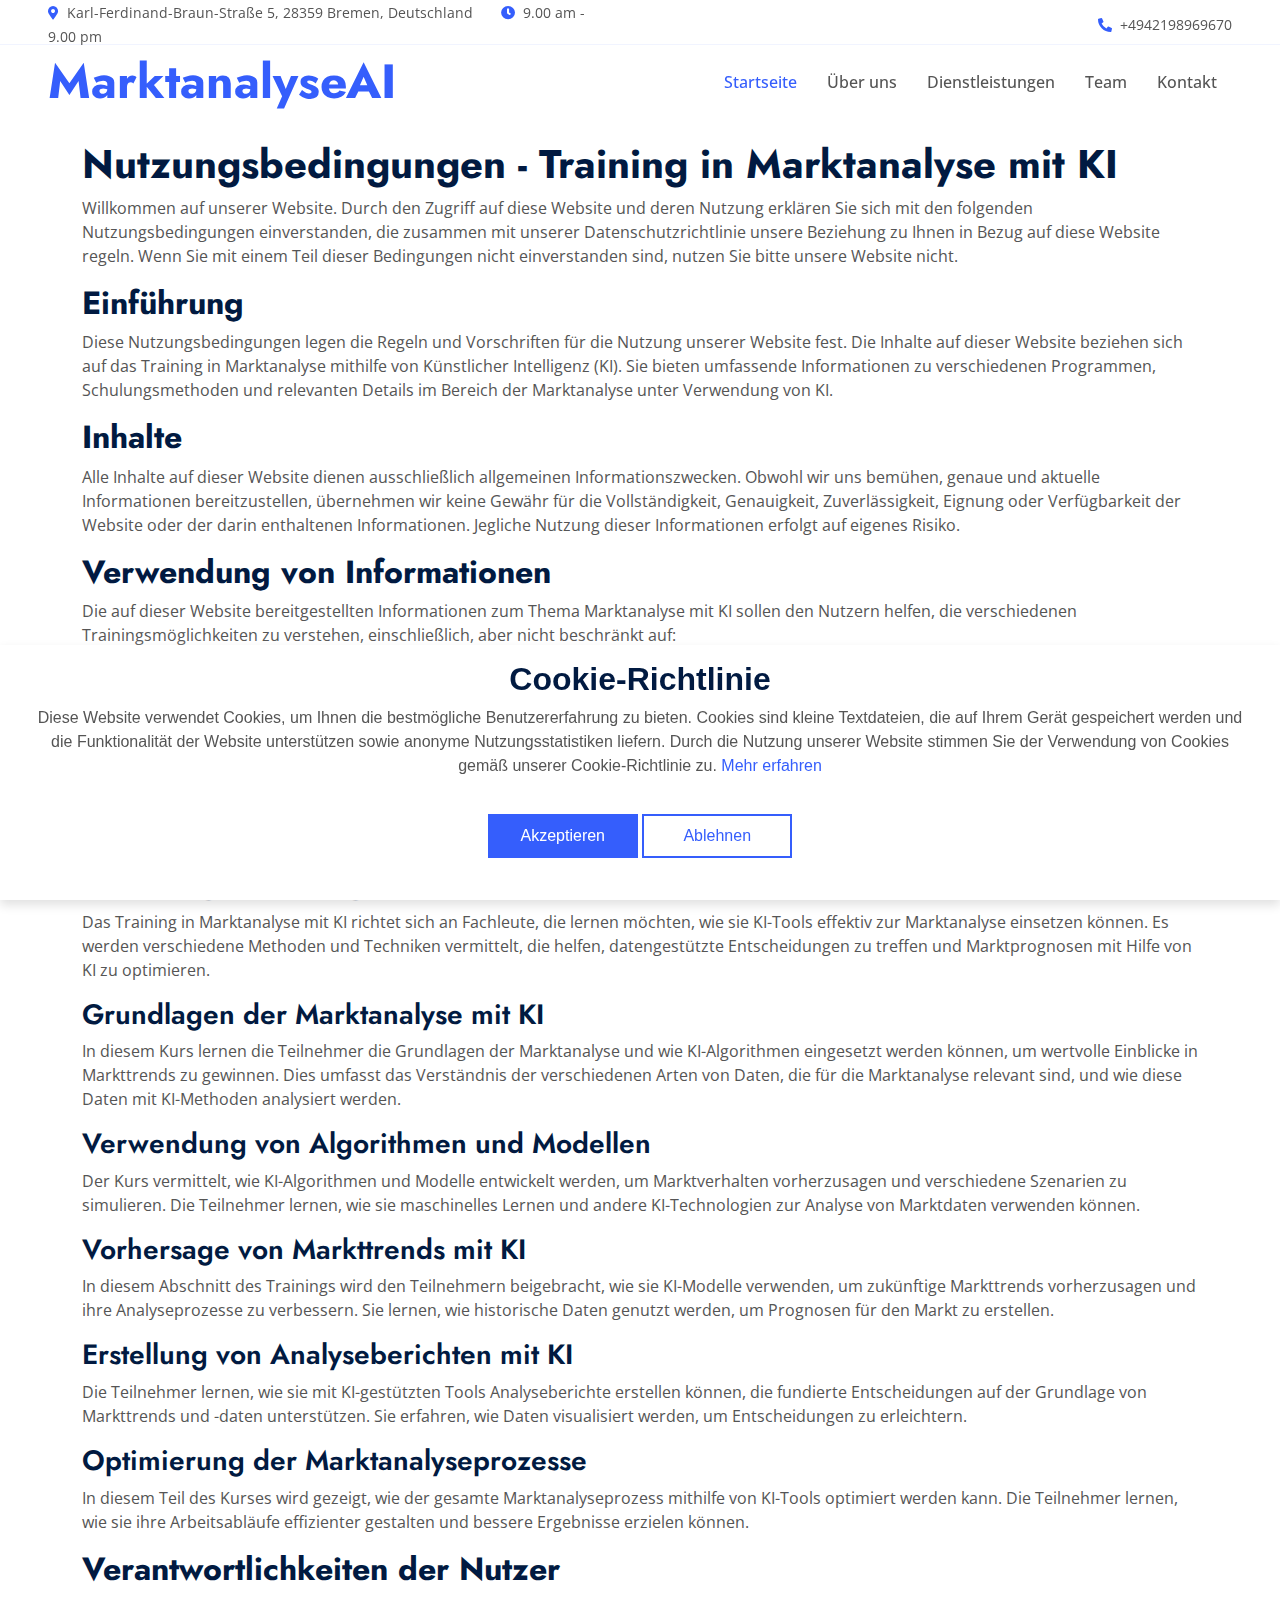
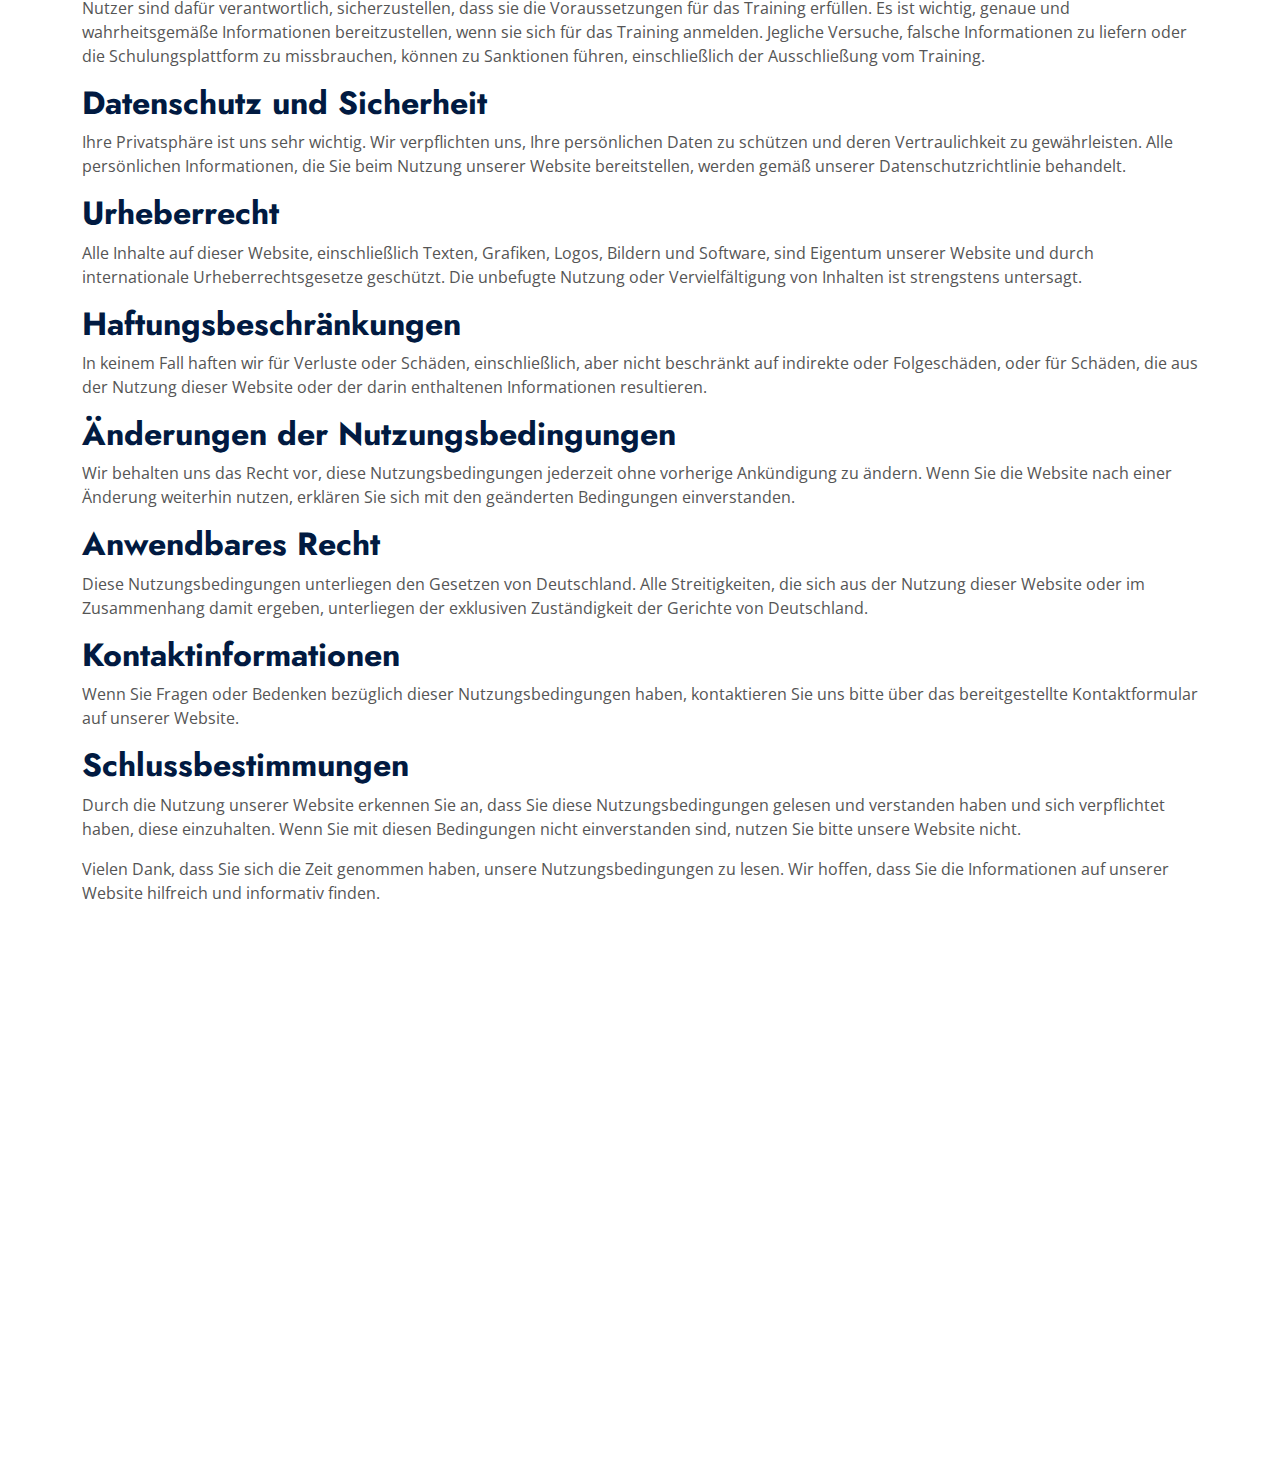
<file: terms-of-use.html>
<!DOCTYPE html>
<html lang="en">
    <head>
        <meta charset="utf-8" />
        <title>MarktanalyseAI</title>
        <meta content="width=device-width, initial-scale=1.0" name="viewport" />
        <meta content="" name="keywords" />
        <meta content="" name="description" />

        <!-- Favicon -->
        <link href="img/favicon.ico" rel="icon" />

        <!-- Google Web Fonts -->
        <link rel="preconnect" href="https://fonts.googleapis.com" />
        <link rel="preconnect" href="https://fonts.gstatic.com" crossorigin />
        <link
            href="https://fonts.googleapis.com/css2?family=Jost:wght@500;600;700&family=Open+Sans:wght@400;500&display=swap"
            rel="stylesheet"
        />

        <!-- Icon Font Stylesheet -->
        <link
            href="https://cdnjs.cloudflare.com/ajax/libs/font-awesome/5.10.0/css/all.min.css"
            rel="stylesheet"
        />
        <link
            href="https://cdn.jsdelivr.net/npm/bootstrap-icons@1.4.1/font/bootstrap-icons.css"
            rel="stylesheet"
        />

        <!-- Libraries Stylesheet -->
        <link href="lib/animate/animate.min.css" rel="stylesheet" />
        <link
            href="lib/owlcarousel/assets/owl.carousel.min.css"
            rel="stylesheet"
        />

        <!-- Customized Bootstrap Stylesheet -->
        <link href="css/bootstrap.min.css" rel="stylesheet" />

        <!-- Template Stylesheet -->
        <link href="css/style.css" rel="stylesheet" />
    </head>

    <body>
        <!-- Spinner Start -->
        <div
            id="spinner"
            class="show bg-white position-fixed translate-middle w-100 vh-100 top-50 start-50 d-flex align-items-center justify-content-center"
        >
            <div
                class="spinner-border text-primary"
                role="status"
                style="width: 3rem; height: 3rem"
            ></div>
        </div>
        <!-- Spinner End -->

        <!-- Navbar Start -->
        <div
            class="container-fluid fixed-top px-0 wow fadeIn"
            data-wow-delay="0.1s"
        >
            <div class="top-bar row gx-0 align-items-center d-none d-lg-flex">
                <div class="col-lg-6 px-5 text-start">
                    <small
                        ><i class="fa fa-map-marker-alt text-primary me-2"></i
                        >Karl-Ferdinand-Braun-Straße 5, 28359 Bremen,
                        Deutschland</small
                    >
                    <small class="ms-4"
                        ><i class="fa fa-clock text-primary me-2"></i>9.00 am -
                        9.00 pm</small
                    >
                </div>
                <div class="col-lg-6 px-5 text-end">
                    <small class="ms-4"
                        ><i class="fa fa-phone-alt text-primary me-2"></i
                        >+4942198969670</small
                    >
                </div>
            </div>

            <nav
                class="navbar navbar-expand-lg navbar-light py-lg-0 px-lg-5 wow fadeIn"
                data-wow-delay="0.1s"
            >
                <a href="index.html" class="navbar-brand ms-4 ms-lg-0">
                    <h1 class="display-5 text-primary m-0">MarktanalyseAI</h1>
                </a>
                <button
                    type="button"
                    class="navbar-toggler me-4"
                    data-bs-toggle="collapse"
                    data-bs-target="#navbarCollapse"
                >
                    <span class="navbar-toggler-icon"></span>
                </button>
                <div class="collapse navbar-collapse" id="navbarCollapse">
                    <div class="navbar-nav ms-auto p-4 p-lg-0">
                        <a href="index.html" class="nav-item nav-link active"
                            >Startseite</a
                        >
                        <a href="index.html#about" class="nav-item nav-link"
                            >Über uns</a
                        >
                        <a href="index.html#service" class="nav-item nav-link"
                            >Dienstleistungen</a
                        >
                        <a href="index.html#team" class="nav-item nav-link"
                            >Team</a
                        >
                        <a href="index.html#contact" class="nav-item nav-link"
                            >Kontakt</a
                        >
                    </div>
                </div>
            </nav>
        </div>
        <!-- Navbar End -->

        <main>
            <article
                class="container additional-wrapper"
                style="margin-top: 120px"
            >
                <div class="page__content" style="padding: 20px 0px">
                    <h1>
                        Nutzungsbedingungen - Training in Marktanalyse mit KI
                    </h1>

                    <p>
                        Willkommen auf unserer Website. Durch den Zugriff auf
                        diese Website und deren Nutzung erklären Sie sich mit
                        den folgenden Nutzungsbedingungen einverstanden, die
                        zusammen mit unserer Datenschutzrichtlinie unsere
                        Beziehung zu Ihnen in Bezug auf diese Website regeln.
                        Wenn Sie mit einem Teil dieser Bedingungen nicht
                        einverstanden sind, nutzen Sie bitte unsere Website
                        nicht.
                    </p>

                    <h2>Einführung</h2>

                    <p>
                        Diese Nutzungsbedingungen legen die Regeln und
                        Vorschriften für die Nutzung unserer Website fest. Die
                        Inhalte auf dieser Website beziehen sich auf das
                        Training in Marktanalyse mithilfe von Künstlicher
                        Intelligenz (KI). Sie bieten umfassende Informationen zu
                        verschiedenen Programmen, Schulungsmethoden und
                        relevanten Details im Bereich der Marktanalyse unter
                        Verwendung von KI.
                    </p>

                    <h2>Inhalte</h2>

                    <p>
                        Alle Inhalte auf dieser Website dienen ausschließlich
                        allgemeinen Informationszwecken. Obwohl wir uns bemühen,
                        genaue und aktuelle Informationen bereitzustellen,
                        übernehmen wir keine Gewähr für die Vollständigkeit,
                        Genauigkeit, Zuverlässigkeit, Eignung oder Verfügbarkeit
                        der Website oder der darin enthaltenen Informationen.
                        Jegliche Nutzung dieser Informationen erfolgt auf
                        eigenes Risiko.
                    </p>

                    <h2>Verwendung von Informationen</h2>

                    <p>
                        Die auf dieser Website bereitgestellten Informationen
                        zum Thema Marktanalyse mit KI sollen den Nutzern helfen,
                        die verschiedenen Trainingsmöglichkeiten zu verstehen,
                        einschließlich, aber nicht beschränkt auf:
                    </p>

                    <ul>
                        <li>Grundlagen der Marktanalyse mit KI</li>
                        <li>
                            Verwendung von Algorithmen und Modellen in der
                            Marktanalyse
                        </li>
                        <li>Vorhersage von Markttrends mit KI</li>
                        <li>
                            Erstellung von Analyseberichten mit KI-Technologien
                        </li>
                        <li>
                            Optimierung der Marktanalyseprozesse durch KI-Tools
                        </li>
                    </ul>

                    <p>
                        Jedes Programm hat spezifische Voraussetzungen und
                        Schulungsanforderungen, die auf den entsprechenden
                        Seiten detailliert beschrieben sind. Wir empfehlen den
                        Nutzern, diese Details sorgfältig zu lesen und zu
                        verstehen, bevor sie sich für ein Training anmelden.
                    </p>

                    <h2>Schulung und Programme</h2>

                    <p>
                        Das Training in Marktanalyse mit KI richtet sich an
                        Fachleute, die lernen möchten, wie sie KI-Tools effektiv
                        zur Marktanalyse einsetzen können. Es werden
                        verschiedene Methoden und Techniken vermittelt, die
                        helfen, datengestützte Entscheidungen zu treffen und
                        Marktprognosen mit Hilfe von KI zu optimieren.
                    </p>

                    <h3>Grundlagen der Marktanalyse mit KI</h3>

                    <p>
                        In diesem Kurs lernen die Teilnehmer die Grundlagen der
                        Marktanalyse und wie KI-Algorithmen eingesetzt werden
                        können, um wertvolle Einblicke in Markttrends zu
                        gewinnen. Dies umfasst das Verständnis der verschiedenen
                        Arten von Daten, die für die Marktanalyse relevant sind,
                        und wie diese Daten mit KI-Methoden analysiert werden.
                    </p>

                    <h3>Verwendung von Algorithmen und Modellen</h3>

                    <p>
                        Der Kurs vermittelt, wie KI-Algorithmen und Modelle
                        entwickelt werden, um Marktverhalten vorherzusagen und
                        verschiedene Szenarien zu simulieren. Die Teilnehmer
                        lernen, wie sie maschinelles Lernen und andere
                        KI-Technologien zur Analyse von Marktdaten verwenden
                        können.
                    </p>

                    <h3>Vorhersage von Markttrends mit KI</h3>

                    <p>
                        In diesem Abschnitt des Trainings wird den Teilnehmern
                        beigebracht, wie sie KI-Modelle verwenden, um zukünftige
                        Markttrends vorherzusagen und ihre Analyseprozesse zu
                        verbessern. Sie lernen, wie historische Daten genutzt
                        werden, um Prognosen für den Markt zu erstellen.
                    </p>

                    <h3>Erstellung von Analyseberichten mit KI</h3>

                    <p>
                        Die Teilnehmer lernen, wie sie mit KI-gestützten Tools
                        Analyseberichte erstellen können, die fundierte
                        Entscheidungen auf der Grundlage von Markttrends und
                        -daten unterstützen. Sie erfahren, wie Daten
                        visualisiert werden, um Entscheidungen zu erleichtern.
                    </p>

                    <h3>Optimierung der Marktanalyseprozesse</h3>

                    <p>
                        In diesem Teil des Kurses wird gezeigt, wie der gesamte
                        Marktanalyseprozess mithilfe von KI-Tools optimiert
                        werden kann. Die Teilnehmer lernen, wie sie ihre
                        Arbeitsabläufe effizienter gestalten und bessere
                        Ergebnisse erzielen können.
                    </p>

                    <h2>Verantwortlichkeiten der Nutzer</h2>

                    <p>
                        Nutzer sind dafür verantwortlich, sicherzustellen, dass
                        sie die Voraussetzungen für das Training erfüllen. Es
                        ist wichtig, genaue und wahrheitsgemäße Informationen
                        bereitzustellen, wenn sie sich für das Training
                        anmelden. Jegliche Versuche, falsche Informationen zu
                        liefern oder die Schulungsplattform zu missbrauchen,
                        können zu Sanktionen führen, einschließlich der
                        Ausschließung vom Training.
                    </p>

                    <h2>Datenschutz und Sicherheit</h2>

                    <p>
                        Ihre Privatsphäre ist uns sehr wichtig. Wir verpflichten
                        uns, Ihre persönlichen Daten zu schützen und deren
                        Vertraulichkeit zu gewährleisten. Alle persönlichen
                        Informationen, die Sie beim Nutzung unserer Website
                        bereitstellen, werden gemäß unserer
                        Datenschutzrichtlinie behandelt.
                    </p>

                    <h2>Urheberrecht</h2>

                    <p>
                        Alle Inhalte auf dieser Website, einschließlich Texten,
                        Grafiken, Logos, Bildern und Software, sind Eigentum
                        unserer Website und durch internationale
                        Urheberrechtsgesetze geschützt. Die unbefugte Nutzung
                        oder Vervielfältigung von Inhalten ist strengstens
                        untersagt.
                    </p>

                    <h2>Haftungsbeschränkungen</h2>

                    <p>
                        In keinem Fall haften wir für Verluste oder Schäden,
                        einschließlich, aber nicht beschränkt auf indirekte oder
                        Folgeschäden, oder für Schäden, die aus der Nutzung
                        dieser Website oder der darin enthaltenen Informationen
                        resultieren.
                    </p>

                    <h2>Änderungen der Nutzungsbedingungen</h2>

                    <p>
                        Wir behalten uns das Recht vor, diese
                        Nutzungsbedingungen jederzeit ohne vorherige Ankündigung
                        zu ändern. Wenn Sie die Website nach einer Änderung
                        weiterhin nutzen, erklären Sie sich mit den geänderten
                        Bedingungen einverstanden.
                    </p>

                    <h2>Anwendbares Recht</h2>

                    <p>
                        Diese Nutzungsbedingungen unterliegen den Gesetzen von
                        Deutschland. Alle Streitigkeiten, die sich aus der
                        Nutzung dieser Website oder im Zusammenhang damit
                        ergeben, unterliegen der exklusiven Zuständigkeit der
                        Gerichte von Deutschland.
                    </p>

                    <h2>Kontaktinformationen</h2>

                    <p>
                        Wenn Sie Fragen oder Bedenken bezüglich dieser
                        Nutzungsbedingungen haben, kontaktieren Sie uns bitte
                        über das bereitgestellte Kontaktformular auf unserer
                        Website.
                    </p>

                    <h2>Schlussbestimmungen</h2>

                    <p>
                        Durch die Nutzung unserer Website erkennen Sie an, dass
                        Sie diese Nutzungsbedingungen gelesen und verstanden
                        haben und sich verpflichtet haben, diese einzuhalten.
                        Wenn Sie mit diesen Bedingungen nicht einverstanden
                        sind, nutzen Sie bitte unsere Website nicht.
                    </p>

                    <p>
                        Vielen Dank, dass Sie sich die Zeit genommen haben,
                        unsere Nutzungsbedingungen zu lesen. Wir hoffen, dass
                        Sie die Informationen auf unserer Website hilfreich und
                        informativ finden.
                    </p>
                </div>
            </article>
        </main>

        <!-- Footer Start -->
        <div
            class="container-fluid bg-dark text-light footer mt-5 py-5 wow fadeIn"
            data-wow-delay="0.1s"
        >
            <div class="container py-5">
                <div class="row g-5">
                    <div class="col-lg-4 col-md-6">
                        <h4 class="text-white mb-4">MarktanalyseAI</h4>
                        <p>
                            Bleiben Sie informiert über die Marktanalyse mit KI.
                            Entdecken Sie unsere Ressourcen und nehmen Sie
                            Kontakt mit uns auf, um maßgeschneiderte Schulungen
                            für die Marktanalyse durch KI zu erhalten. Wir
                            bieten Ihnen wertvolle Einblicke und Unterstützung,
                            um Ihre Fähigkeiten in der Analyse und Nutzung von
                            Künstlicher Intelligenz zu verbessern.
                        </p>
                    </div>
                    <div class="col-lg-4 col-md-6">
                        <h4 class="text-white mb-4">Unser Büro</h4>
                        <p class="mb-2">
                            <i class="fa fa-map-marker-alt me-3"></i>
                            Karl-Ferdinand-Braun-Straße 5, 28359 Bremen,
                            Deutschland
                        </p>
                        <p class="mb-2">
                            <i class="fa fa-phone-alt me-3"></i>+4942198969670
                        </p>
                        <p class="mb-2">
                            <i class="fa fa-envelope me-3"></i
                            >marktanalyse_ai@gmail.com
                        </p>
                    </div>
                    <div class="col-lg-4 col-md-6">
                        <h4 class="text-white mb-4">Schnellzugriffe</h4>
                        <a class="btn btn-link" href="index.html#about"
                            >Über uns</a
                        >
                        <a class="btn btn-link" href="index.html#contact"
                            >Kontaktieren Sie uns</a
                        >
                        <a class="btn btn-link" href="terms-of-use.html"
                            >Nutzungsbedingungen</a
                        >
                        <a class="btn btn-link" href="privacy-policy.html"
                            >Datenschutzbestimmungen</a
                        >
                        <a class="btn btn-link" href="cookie-policy.html"
                            >Cookie-Richtlinie</a
                        >
                    </div>
                </div>
            </div>
        </div>
        <!-- Footer End -->

        <!-- Back to Top -->
        <a
            href="#"
            class="btn btn-lg btn-primary btn-lg-square rounded-circle back-to-top"
            ><i class="bi bi-arrow-up"></i
        ></a>

        <!-- Cookie banner -->
        <div class="cookie-wrapper show">
            <div>
                <i class="bx bx-cookie"></i>
                <h2 style="text-align: center">Cookie-Richtlinie</h2>
            </div>

            <div class="data">
                <p>
                    Diese Website verwendet Cookies, um Ihnen die bestmögliche
                    Benutzererfahrung zu bieten. Cookies sind kleine
                    Textdateien, die auf Ihrem Gerät gespeichert werden und die
                    Funktionalität der Website unterstützen sowie anonyme
                    Nutzungsstatistiken liefern. Durch die Nutzung unserer
                    Website stimmen Sie der Verwendung von Cookies gemäß unserer
                    Cookie-Richtlinie zu.
                    <a href="cookie-policy.html">Mehr erfahren</a>
                </p>
            </div>

            <div class="buttons">
                <button class="cookie-button" id="acceptBtn">
                    Akzeptieren
                </button>
                <button class="cookie-button" id="declineBtn">Ablehnen</button>
            </div>
        </div>
        <!-- End Cookie banner -->

        <!-- JavaScript Libraries -->
        <script src="https://code.jquery.com/jquery-3.4.1.min.js"></script>
        <script src="https://cdn.jsdelivr.net/npm/bootstrap@5.0.0/dist/js/bootstrap.bundle.min.js"></script>
        <script src="lib/wow/wow.min.js"></script>
        <script src="lib/easing/easing.min.js"></script>
        <script src="lib/waypoints/waypoints.min.js"></script>
        <script src="lib/owlcarousel/owl.carousel.min.js"></script>
        <script src="lib/counterup/counterup.min.js"></script>

        <!-- Template Javascript -->
        <script src="js/main.js"></script>
        <script src="js/contact-form.js"></script>
        <script src="js/cookiebanner.js"></script>
    </body>
</html>
</file>
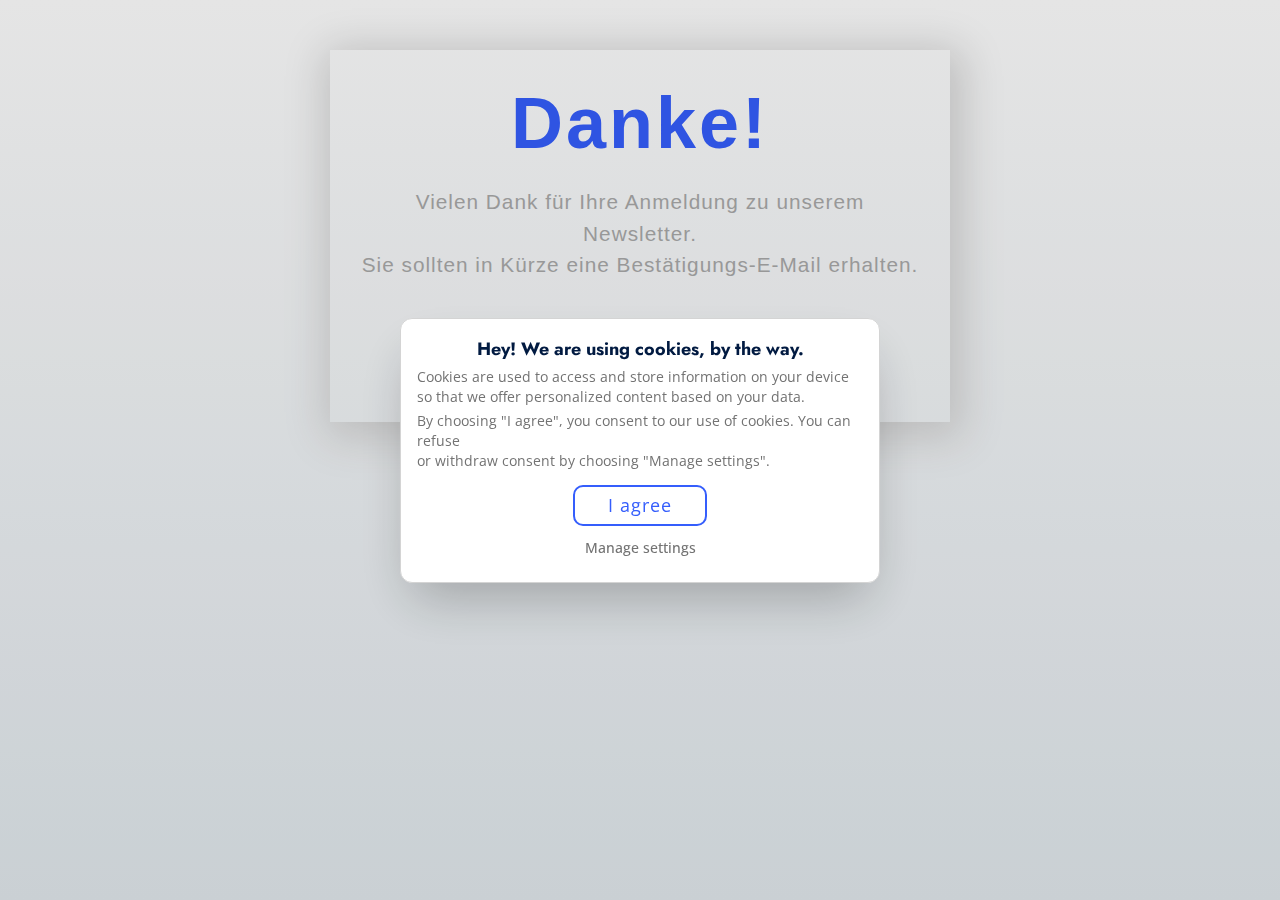
<file: thanks.html>
<!DOCTYPE html>
<html lang="en">
    <head>
        <meta charset="utf-8" />
        <title>MarktanalyseAI</title>
        <meta content="width=device-width, initial-scale=1.0" name="viewport" />
        <meta content="" name="keywords" />
        <meta content="" name="description" />

        <!-- Favicon -->
        <link href="img/favicon.ico" rel="icon" />

        <!-- Google Web Fonts -->
        <link rel="preconnect" href="https://fonts.googleapis.com" />
        <link rel="preconnect" href="https://fonts.gstatic.com" crossorigin />
        <link
            href="https://fonts.googleapis.com/css2?family=Jost:wght@500;600;700&family=Open+Sans:wght@400;500&display=swap"
            rel="stylesheet"
        />

        <!-- Icon Font Stylesheet -->
        <link
            href="https://cdnjs.cloudflare.com/ajax/libs/font-awesome/5.10.0/css/all.min.css"
            rel="stylesheet"
        />
        <link
            href="https://cdn.jsdelivr.net/npm/bootstrap-icons@1.4.1/font/bootstrap-icons.css"
            rel="stylesheet"
        />

        <!-- Libraries Stylesheet -->
        <link href="lib/animate/animate.min.css" rel="stylesheet" />
        <link
            href="lib/owlcarousel/assets/owl.carousel.min.css"
            rel="stylesheet"
        />

        <!-- Cookie banner -->
        <link rel="stylesheet" href="cookie/on-cookies.css" />
        <script type="module" src="cookie/on-cookies.js" defer></script>

        <!-- Customized Bootstrap Stylesheet -->
        <link href="css/bootstrap.min.css" rel="stylesheet" />

        <!-- Template Stylesheet -->
        <link href="css/style.css" rel="stylesheet" />
        <link href="css/thanks.css" rel="stylesheet" />
    </head>

    <body>
        <div class="content">
            <div class="wrapper-1">
                <div class="wrapper-2">
                    <h1>Danke!</h1>
                    <p>Vielen Dank für Ihre Anmeldung zu unserem Newsletter.</p>
                    <p>
                        Sie sollten in Kürze eine Bestätigungs-E-Mail erhalten.
                    </p>
                    <a href="index.html">
                        <button class="go-home">Zur Startseite</button>
                    </a>
                </div>
            </div>
        </div>
    </body>
</html>
</file>
<file: css/style.css>
/********** Template CSS **********/
:root {
    --primary: #355efc;
    --secondary: #e93c05;
    --tertiary: #555555;
    --light: #dfe4fd;
    --dark: #011a41;
}

.back-to-top {
    position: fixed;
    display: none;
    right: 30px;
    bottom: 30px;
    z-index: 99;
}

h1,
.h1,
h2,
.h2,
.fw-bold {
    font-weight: 700 !important;
}

h3,
.h3,
h4,
.h4,
.fw-medium {
    font-weight: 600 !important;
}

h5,
.h5,
h6,
.h6,
.fw-semi-bold {
    font-weight: 500 !important;
}

/*** Spinner ***/
#spinner {
    opacity: 0;
    visibility: hidden;
    transition: opacity 0.5s ease-out, visibility 0s linear 0.5s;
    z-index: 99999;
}

#spinner.show {
    transition: opacity 0.5s ease-out, visibility 0s linear 0s;
    visibility: visible;
    opacity: 1;
}

/*** Button ***/
.btn {
    transition: 0.5s;
    font-weight: 500;
}

.btn-primary,
.btn-outline-primary:hover {
    color: var(--light);
}

.btn-square {
    width: 38px;
    height: 38px;
}

.btn-sm-square {
    width: 32px;
    height: 32px;
}

.btn-lg-square {
    width: 48px;
    height: 48px;
}

.btn-square,
.btn-sm-square,
.btn-lg-square {
    padding: 0;
    display: flex;
    align-items: center;
    justify-content: center;
    font-weight: normal;
}

/*** Navbar ***/
.fixed-top {
    transition: 0.5s;
}

.top-bar {
    height: 45px;
    border-bottom: 1px solid rgba(53, 94, 252, 0.07);
}

.navbar .dropdown-toggle::after {
    border: none;
    content: '\f107';
    font-family: 'Font Awesome 5 Free';
    font-weight: 900;
    vertical-align: middle;
    margin-left: 8px;
}

.navbar .navbar-nav .nav-link {
    padding: 25px 15px;
    color: var(--tertiary);
    font-weight: 500;
    outline: none;
}

.navbar .navbar-nav .nav-link:hover,
.navbar .navbar-nav .nav-link.active {
    color: var(--primary);
}

@media (max-width: 991.98px) {
    .navbar .navbar-nav {
        margin-top: 10px;
        border-top: 1px solid rgba(0, 0, 0, 0.07);
        background: #ffffff;
    }

    .navbar .navbar-nav .nav-link {
        padding: 10px 0;
    }
}

@media (min-width: 992px) {
    .navbar .nav-item .dropdown-menu {
        display: block;
        visibility: hidden;
        top: 100%;
        transform: rotateX(-75deg);
        transform-origin: 0% 0%;
        transition: 0.5s;
        opacity: 0;
    }

    .navbar .nav-item:hover .dropdown-menu {
        transform: rotateX(0deg);
        visibility: visible;
        transition: 0.5s;
        opacity: 1;
    }
}

/*** Header ***/
.carousel-caption {
    top: 0;
    left: 0;
    right: 0;
    bottom: 0;
    display: flex;
    align-items: center;
    justify-content: center;
    text-align: start;
    z-index: 1;
}

.carousel-control-prev,
.carousel-control-next {
    width: 3rem;
}

.carousel-control-prev-icon,
.carousel-control-next-icon {
    width: 3rem;
    height: 3rem;
    background-color: var(--primary);
    border: 10px solid var(--primary);
}

.carousel-control-prev-icon {
    border-radius: 0 3rem 3rem 0;
}

.carousel-control-next-icon {
    border-radius: 3rem 0 0 3rem;
}

@media (max-width: 768px) {
    #header-carousel .carousel-item {
        position: relative;
        min-height: 450px;
    }

    #header-carousel .carousel-item img {
        position: absolute;
        width: 100%;
        height: 100%;
        object-fit: cover;
    }
}

.page-header {
    padding-top: 12rem;
    padding-bottom: 6rem;
    background: url(../img/header.jpg) top left no-repeat;
    background-size: cover;
}

.page-header .breadcrumb-item,
.page-header .breadcrumb-item a {
    font-weight: 500;
}

.page-header .breadcrumb-item + .breadcrumb-item::before {
    color: var(--tertiary);
}

/*** Facts ***/
.facts {
    background: linear-gradient(
            rgba(53, 94, 252, 0.95),
            rgba(53, 94, 252, 0.95)
        ),
        url(../img/bg.png);
}

/*** Callback ***/
.callback {
    position: relative;
}

.callback::before {
    position: absolute;
    content: '';
    width: 100%;
    height: 50%;
    top: 0;
    left: 0;
    background: linear-gradient(
            rgba(53, 94, 252, 0.95),
            rgba(53, 94, 252, 0.95)
        ),
        url(../img/bg.png);
    z-index: -1;
}

/*** Feature ***/
.feature .feature-box,
.feature .feature-box * {
    transition: 0.5s;
}

.feature .feature-box:hover {
    background: var(--primary);
    border-color: var(--primary) !important;
}

.feature .feature-box:hover * {
    color: #ffffff !important;
}

/*** Service ***/
.service .nav .nav-link {
    transition: 0.5s;
}

.service .nav .nav-link.active {
    border-color: var(--primary) !important;
    background: var(--primary);
}

.service .nav .nav-link.active h5 {
    color: #ffffff !important;
}

.service .nav .nav-link.active h5 i {
    color: #ffffff !important;
}

/*** Project ***/
.project-item,
.project-item .project-img {
    position: relative;
}

.project-item .project-img a {
    position: absolute;
    width: 100%;
    height: 100%;
    top: 0;
    left: 0;
    background: rgba(255, 255, 255, 0.5);
    display: flex;
    align-items: center;
    justify-content: center;
    border-radius: 8px;
    opacity: 0;
    transition: 0.5s;
}

.project-item:hover .project-img a {
    opacity: 1;
}

.project-item .project-title {
    position: absolute;
    top: 3rem;
    right: 0;
    bottom: 0;
    left: 3rem;
    border: 1px solid var(--light);
    border-radius: 8px;
    display: flex;
    align-items: flex-end;
    padding: 18px;
    z-index: -1;
    transition: 0.5s;
}

.project-item:hover .project-title {
    background: var(--primary);
    border-color: var(--primary);
}

.project-item .project-title h4 {
    transition: 0.5s;
}

.project-item:hover .project-title h4 {
    color: #ffffff;
}

.project-carousel .owl-nav {
    margin-top: 25px;
    display: flex;
    justify-content: center;
}

.project-carousel .owl-nav .owl-prev,
.project-carousel .owl-nav .owl-next {
    margin: 0 12px;
    width: 45px;
    height: 45px;
    display: flex;
    align-items: center;
    justify-content: center;
    color: var(--primary);
    background: var(--light);
    border-radius: 45px;
    font-size: 22px;
    transition: 0.5s;
}

.project-carousel .owl-nav .owl-prev:hover,
.project-carousel .owl-nav .owl-next:hover {
    background: var(--primary);
    color: var(--light);
}

/*** Team ***/
.team-item {
    position: relative;
    padding: 4rem 0;
}

@media (max-width: 772px) {
    #team {
        .row {
            row-gap: 50px;
        }
        .team-text {
            height: 490px;
        }
    }
}

.team-item img {
    position: relative;
    z-index: 2;
}

.team-item .team-text {
    position: absolute;
    top: 0;
    right: 3rem;
    bottom: 0;
    left: 3rem;
    padding: 15px;
    border: 1px solid var(--light);
    border-radius: 8px;
    display: flex;
    flex-direction: column;
    align-items: center;
    justify-content: space-between;
    transition: 0.5s;
    z-index: 1;
}

.team-item:hover .team-text {
    background: var(--primary);
    border-color: var(--primary);
}

.team-item .team-text h4 {
    transition: 0.5s;
}

.team-item:hover .team-text h4 {
    color: #ffffff;
}

.team-item .team-social .btn {
    background: var(--light);
    color: var(--primary);
}

.team-item:hover .team-social .btn {
    background: #ffffff;
}

.team-item .team-social .btn:hover {
    background: var(--primary);
    color: var(--light);
}

/*** Testimonial ***/
.testimonial-item {
    position: relative;
    text-align: center;
    padding-top: 30px;
}

.testimonial-item .testimonial-text {
    position: relative;
    text-align: center;
}

.testimonial-item .testimonial-text .btn-square {
    position: absolute;
    width: 60px;
    height: 60px;
    top: -30px;
    left: 50%;
    transform: translateX(-50%);
}

.testimonial-item .testimonial-text::before {
    position: absolute;
    content: '';
    bottom: -60px;
    left: 50%;
    transform: translateX(-50%);
    border: 30px solid;
    border-color: var(--light) transparent transparent transparent;
}

.testimonial-item .testimonial-text::after {
    position: absolute;
    content: '';
    bottom: -59px;
    left: 50%;
    transform: translateX(-50%);
    border: 30px solid;
    border-color: #ffffff transparent transparent transparent;
}

.testimonial-carousel .owl-item img {
    margin: 0 auto;
    width: 100px;
    height: 100px;
}

.testimonial-carousel .owl-dots {
    margin-top: 25px;
    display: flex;
    align-items: flex-end;
    justify-content: center;
}

.testimonial-carousel .owl-dot {
    position: relative;
    display: inline-block;
    margin: 0 5px;
    width: 30px;
    height: 30px;
    border: 1px solid var(--light);
    border-radius: 30px;
    transition: 0.5s;
}

.testimonial-carousel .owl-dot::after {
    position: absolute;
    content: '';
    width: 16px;
    height: 16px;
    top: 6px;
    left: 6px;
    border-radius: 16px;
    background: var(--light);
    transition: 0.5s;
}

.testimonial-carousel .owl-dot.active {
    border-color: var(--primary);
}

.testimonial-carousel .owl-dot.active::after {
    background: var(--primary);
}

/*** Footer ***/
.footer .btn.btn-link {
    display: block;
    margin-bottom: 5px;
    padding: 0;
    text-align: left;
    color: var(--light);
    font-weight: normal;
    text-transform: capitalize;
    transition: 0.3s;
}

.footer .btn.btn-link::before {
    position: relative;
    content: '\f105';
    font-family: 'Font Awesome 5 Free';
    font-weight: 900;
    margin-right: 10px;
}

.footer .btn.btn-link:hover {
    color: var(--primary);
    letter-spacing: 1px;
    box-shadow: none;
}

.copyright {
    color: var(--light);
    background: #000b1c;
}

.copyright a {
    color: var(--light);
}

.copyright a:hover {
    color: var(--primary);
}
/*# sourceMappingURL=style.css.map */
.cookie-wrapper {
    position: fixed;
    bottom: 0px;
    left: 0px;
    width: 100%;
    background: #fff;
    padding: 15px 25px 22px;
    transition: right 0.3s ease;
    box-shadow: 0 5px 10px rgb(224, 224, 224);
    z-index: 999;
}

@media (max-width: 992px) {
    .cookie-wrapper {
        width: 100%;
        bottom: 0;
        left: 0;
    }
}

.cookie-wrapper * {
    font-family: "Raleway", sans-serif;
}

.cookie-wrapper .show {
    right: 20px;
}

.hidden {
    display: none;
}
header i {
    color: #355efc;
    font-size: 32px;
    text-align: center;
}
header h2 {
    color: #355efc;
    font-weight: 500;
    text-align: center;
}
.data {
    text-align: center;
}
.data p a {
    color: #355efc;
    text-decoration: none;
    text-align: center !important;
}
.data p a:hover {
    text-decoration: underline;
}
.buttons {
    padding: 20px 0px;
    text-align: center;
}
.buttons .cookie-button {
    border: 2px solid #355efc;
    color: #fff;
    padding: 8px 0;
    background: #355efc;
    cursor: pointer;
    width: calc(100% / 2 - 10px);
    transition: all 0.5s ease;
    max-width: 150px;
    border-radius: 0px;
}
.buttons #acceptBtn:hover {
    background-color: transparent;
    color: #355efc;
}
#declineBtn {
    background-color: #fff;
    color: #355efc;
}
#declineBtn:hover {
    background-color: #355efc;
    color: #fff;
}
/* Footer Style */
</file>
<file: css/thanks.css>
* {
    box-sizing: border-box;
}
body {
    background: #ffffff;
    background: linear-gradient(to bottom, #ffffff 0%, #e1e8ed 100%);
    filter: progid:DXImageTransform.Microsoft.gradient( startColorstr='#ffffff', endColorstr='#e1e8ed',GradientType=0 );
    height: 100%;
    margin: 0;
    background-repeat: no-repeat;
    background-attachment: fixed;
}

.wrapper-1 {
    width: 100%;
    height: 100vh;
    display: flex;
    flex-direction: column;
}
.wrapper-2 {
    padding: 30px;
    text-align: center;
}
h1 {
    font-family: 'Source Sans Pro', sans-serif;
    font-size: 4em;
    letter-spacing: 3px;
    color: #355efc;
    margin: 0;
    margin-bottom: 20px;
}
.wrapper-2 p {
    margin: 0;
    font-size: 1.3em;
    color: #aaa;
    font-family: 'Source Sans Pro', sans-serif;
    letter-spacing: 1px;
}
.go-home {
    background: #355efc;
    border: 2px solid #ffffff;
    color: #ffffff;
    font-weight: 600;
    letter-spacing: 1px;
    font-size: 12px;
    padding: 14px 42px;
    margin-top: 42px;
    margin-right: 12px;
    -webkit-transition: all 0.4s ease-in-out;
    transition: all 0.4s ease-in-out;
    visibility: visible;
    animation-delay: 2.3s;
    animation-name: fadeInUp;
    text-decoration: none;
    text-transform: uppercase;
    cursor: pointer;
    border-radius: 0;
}
.go-home:hover {
    background: transparent;
    border-color: #355efc;
}
a:hover .go-home {
    color: #355efc;
}
.go-home a {
    text-decoration: none;
    color: #fff;
}

.footer-like {
    margin-top: auto;
    background: #d7e6fe;
    padding: 6px;
    text-align: center;
}
.footer-like p {
    margin: 0;
    padding: 4px;
    color: #ffc107;
    font-family: 'Source Sans Pro', sans-serif;
    letter-spacing: 1px;
}
.footer-like p a {
    text-decoration: none;
    color: #ffc107;
    font-weight: 600;
}

@media (min-width: 360px) {
    h1 {
        font-size: 4.5em;
    }
    .go-home {
        margin-bottom: 20px;
    }
}

@media (min-width: 600px) {
    .content {
        max-width: 1000px;
        margin: 0 auto;
    }
    .wrapper-1 {
        height: initial;
        max-width: 620px;
        margin: 0 auto;
        margin-top: 50px;
        box-shadow: 4px 8px 40px 8px lightgray;
    }
}
</file>
<file: cookie/on-cookies.css>
@import url('https://fonts.googleapis.com/css2?family=Open+Sans:ital,wght@0,300..800;1,300..800&display=swap');

html {
    font-family: 'Open Sans', sans-serif;
}

/*
! tailwindcss v3.4.1 | MIT License | https://tailwindcss.com
*/

/*
1. Prevent padding and border from affecting element width. (https://github.com/mozdevs/cssremedy/issues/4)
2. Allow adding a border to an element by just adding a border-width. (https://github.com/tailwindcss/tailwindcss/pull/116)
*/

*,
::before,
::after {
    box-sizing: border-box;
    /* 1 */
    border-width: 0;
    /* 2 */
    border-style: solid;
    /* 2 */
    border-color: #e5e7eb;
    /* 2 */
}

::before,
::after {
    --tw-content: '';
}

/*
1. Use a consistent sensible line-height in all browsers.
2. Prevent adjustments of font size after orientation changes in iOS.
3. Use a more readable tab size.
4. Use the user's configured `sans` font-family by default.
5. Use the user's configured `sans` font-feature-settings by default.
6. Use the user's configured `sans` font-variation-settings by default.
7. Disable tap highlights on iOS
*/

html,
:host {
    line-height: 1.5;
    /* 1 */
    -webkit-text-size-adjust: 100%;
    /* 2 */
    -moz-tab-size: 4;
    /* 3 */
    -o-tab-size: 4;
    tab-size: 4;
    /* 3 */
    font-family: ui-sans-serif, system-ui, sans-serif, 'Apple Color Emoji',
        'Segoe UI Emoji', 'Segoe UI Symbol', 'Noto Color Emoji';
    /* 4 */
    font-feature-settings: normal;
    /* 5 */
    font-variation-settings: normal;
    /* 6 */
    -webkit-tap-highlight-color: transparent;
    /* 7 */
}

/*
1. Remove the margin in all browsers.
2. Inherit line-height from `html` so users can set them as a class directly on the `html` element.
*/

body {
    margin: 0;
    /* 1 */
    line-height: inherit;
    /* 2 */
}

/*
1. Add the correct height in Firefox.
2. Correct the inheritance of border color in Firefox. (https://bugzilla.mozilla.org/show_bug.cgi?id=190655)
3. Ensure horizontal rules are visible by default.
*/

hr {
    height: 0;
    /* 1 */
    color: inherit;
    /* 2 */
    border-top-width: 1px;
    /* 3 */
}

/*
Add the correct text decoration in Chrome, Edge, and Safari.
*/

abbr:where([title]) {
    -webkit-text-decoration: underline dotted;
    text-decoration: underline dotted;
}

/*
Remove the default font size and weight for headings.
*/

dialog h1,
dialog h2,
dialog h3,
dialog h4,
dialog h5,
dialog h6 {
    font-size: inherit;
    font-weight: inherit;
}

/*
Reset links to optimize for opt-in styling instead of opt-out.
*/

a {
    color: inherit;
    text-decoration: inherit;
}

/*
Add the correct font weight in Edge and Safari.
*/

b,
strong {
    font-weight: bolder;
}

/*
1. Use the user's configured `mono` font-family by default.
2. Use the user's configured `mono` font-feature-settings by default.
3. Use the user's configured `mono` font-variation-settings by default.
4. Correct the odd `em` font sizing in all browsers.
*/

code,
kbd,
samp,
pre {
    font-family: ui-monospace, SFMono-Regular, Menlo, Monaco, Consolas,
        'Liberation Mono', 'Courier New', monospace;
    /* 1 */
    font-feature-settings: normal;
    /* 2 */
    font-variation-settings: normal;
    /* 3 */
    font-size: 1em;
    /* 4 */
}

/*
Add the correct font size in all browsers.
*/

small {
    font-size: 80%;
}

/*
Prevent `sub` and `sup` elements from affecting the line height in all browsers.
*/

sub,
sup {
    font-size: 75%;
    line-height: 0;
    position: relative;
    vertical-align: baseline;
}

sub {
    bottom: -0.25em;
}

sup {
    top: -0.5em;
}

/*
1. Remove text indentation from table contents in Chrome and Safari. (https://bugs.chromium.org/p/chromium/issues/detail?id=999088, https://bugs.webkit.org/show_bug.cgi?id=201297)
2. Correct table border color inheritance in all Chrome and Safari. (https://bugs.chromium.org/p/chromium/issues/detail?id=935729, https://bugs.webkit.org/show_bug.cgi?id=195016)
3. Remove gaps between table borders by default.
*/

table {
    text-indent: 0;
    /* 1 */
    border-color: inherit;
    /* 2 */
    border-collapse: collapse;
    /* 3 */
}

/*
1. Change the font styles in all browsers.
2. Remove the margin in Firefox and Safari.
3. Remove default padding in all browsers.
*/

button,
input,
optgroup,
select,
textarea {
    font-family: inherit;
    /* 1 */
    font-feature-settings: inherit;
    /* 1 */
    font-variation-settings: inherit;
    /* 1 */
    font-size: 100%;
    /* 1 */
    font-weight: inherit;
    /* 1 */
    line-height: inherit;
    /* 1 */
    color: inherit;
    /* 1 */
    margin: 0;
    /* 2 */
    padding: 0;
    /* 3 */
}

/*
Remove the inheritance of text transform in Edge and Firefox.
*/

button,
select {
    text-transform: none;
}

/*
1. Correct the inability to style clickable types in iOS and Safari.
2. Remove default button styles.
*/

button,
[type='button'],
[type='reset'],
[type='submit'] {
    -webkit-appearance: button;
    appearance: button;
    /* 1 */
    /* background-color: transparent; */
    /* 2 */
    /* background-image: none; */
    /* 2 */
}

/*
Use the modern Firefox focus style for all focusable elements.
*/

:-moz-focusring {
    outline: auto;
}

/*
Remove the additional `:invalid` styles in Firefox. (https://github.com/mozilla/gecko-dev/blob/2f9eacd9d3d995c937b4251a5557d95d494c9be1/layout/style/res/forms.css#L728-L737)
*/

:-moz-ui-invalid {
    box-shadow: none;
}

/*
Add the correct vertical alignment in Chrome and Firefox.
*/

progress {
    vertical-align: baseline;
}

/*
Correct the cursor style of increment and decrement buttons in Safari.
*/

::-webkit-inner-spin-button,
::-webkit-outer-spin-button {
    height: auto;
}

/*
1. Correct the odd appearance in Chrome and Safari.
2. Correct the outline style in Safari.
*/

[type='search'] {
    -webkit-appearance: textfield;
    appearance: textfield;
    /* 1 */
    outline-offset: -2px;
    /* 2 */
}

/*
Remove the inner padding in Chrome and Safari on macOS.
*/

::-webkit-search-decoration {
    -webkit-appearance: none;
}

/*
1. Correct the inability to style clickable types in iOS and Safari.
2. Change font properties to `inherit` in Safari.
*/

::-webkit-file-upload-button {
    -webkit-appearance: button;
    /* 1 */
    font: inherit;
    /* 2 */
}

/*
Add the correct display in Chrome and Safari.
*/

summary {
    display: list-item;
}

/*
Removes the default spacing and border for appropriate elements.
*/

dialog blockquote,
dialog dl,
dialog dd,
dialog h1,
dialog h2,
dialog h3,
dialog h4,
dialog h5,
dialog h6,
dialog hr,
dialog figure,
dialog p,
dialog pre {
    margin: 0;
}

fieldset {
    margin: 0;
    padding: 0;
}

legend {
    padding: 0;
}

ol,
ul,
menu {
    list-style: none;
    margin: 0;
    padding: 0;
}

/*
Reset default styling for dialogs.
*/

dialog {
    padding: 0;
}

/*
Prevent resizing textareas horizontally by default.
*/

textarea {
    resize: vertical;
}

/*
1. Reset the default placeholder opacity in Firefox. (https://github.com/tailwindlabs/tailwindcss/issues/3300)
2. Set the default placeholder color to the user's configured gray 400 color.
*/

input::-moz-placeholder,
textarea::-moz-placeholder {
    opacity: 1;
    /* 1 */
    color: #9ca3af;
    /* 2 */
}

input::placeholder,
textarea::placeholder {
    opacity: 1;
    /* 1 */
    color: #9ca3af;
    /* 2 */
}

/*
Set the default cursor for buttons.
*/

button,
[role='button'] {
    cursor: pointer;
}

/*
Make sure disabled buttons don't get the pointer cursor.
*/

:disabled {
    cursor: default;
}

/*
1. Make replaced elements `display: block` by default. (https://github.com/mozdevs/cssremedy/issues/14)
2. Add `vertical-align: middle` to align replaced elements more sensibly by default. (https://github.com/jensimmons/cssremedy/issues/14#issuecomment-634934210)
   This can trigger a poorly considered lint error in some tools but is included by design.
*/

dialog img,
dialog svg,
dialog video,
dialog canvas,
dialog audio,
dialog iframe,
dialog embed,
dialog object {
    display: block;
    /* 1 */
    vertical-align: middle;
    /* 2 */
}

/*
Constrain images and videos to the parent width and preserve their intrinsic aspect ratio. (https://github.com/mozdevs/cssremedy/issues/14)
*/

dialog img,
dialog video {
    max-width: 100%;
    height: auto;
}

/* Make elements with the HTML hidden attribute stay hidden by default */

[hidden] {
    display: none;
}

*,
::before,
::after {
    --tw-border-spacing-x: 0;
    --tw-border-spacing-y: 0;
    --tw-translate-x: 0;
    --tw-translate-y: 0;
    --tw-rotate: 0;
    --tw-skew-x: 0;
    --tw-skew-y: 0;
    --tw-scale-x: 1;
    --tw-scale-y: 1;
    --tw-pan-x: ;
    --tw-pan-y: ;
    --tw-pinch-zoom: ;
    --tw-scroll-snap-strictness: proximity;
    --tw-gradient-from-position: ;
    --tw-gradient-via-position: ;
    --tw-gradient-to-position: ;
    --tw-ordinal: ;
    --tw-slashed-zero: ;
    --tw-numeric-figure: ;
    --tw-numeric-spacing: ;
    --tw-numeric-fraction: ;
    --tw-ring-inset: ;
    --tw-ring-offset-width: 0px;
    --tw-ring-offset-color: #fff;
    --tw-ring-color: rgb(59 130 246 / 0.5);
    --tw-ring-offset-shadow: 0 0 #0000;
    --tw-ring-shadow: 0 0 #0000;
    --tw-shadow: 0 0 #0000;
    --tw-shadow-colored: 0 0 #0000;
    --tw-blur: ;
    --tw-brightness: ;
    --tw-contrast: ;
    --tw-grayscale: ;
    --tw-hue-rotate: ;
    --tw-invert: ;
    --tw-saturate: ;
    --tw-sepia: ;
    --tw-drop-shadow: ;
    --tw-backdrop-blur: ;
    --tw-backdrop-brightness: ;
    --tw-backdrop-contrast: ;
    --tw-backdrop-grayscale: ;
    --tw-backdrop-hue-rotate: ;
    --tw-backdrop-invert: ;
    --tw-backdrop-opacity: ;
    --tw-backdrop-saturate: ;
    --tw-backdrop-sepia: ;
}

::backdrop {
    --tw-border-spacing-x: 0;
    --tw-border-spacing-y: 0;
    --tw-translate-x: 0;
    --tw-translate-y: 0;
    --tw-rotate: 0;
    --tw-skew-x: 0;
    --tw-skew-y: 0;
    --tw-scale-x: 1;
    --tw-scale-y: 1;
    --tw-pan-x: ;
    --tw-pan-y: ;
    --tw-pinch-zoom: ;
    --tw-scroll-snap-strictness: proximity;
    --tw-gradient-from-position: ;
    --tw-gradient-via-position: ;
    --tw-gradient-to-position: ;
    --tw-ordinal: ;
    --tw-slashed-zero: ;
    --tw-numeric-figure: ;
    --tw-numeric-spacing: ;
    --tw-numeric-fraction: ;
    --tw-ring-inset: ;
    --tw-ring-offset-width: 0px;
    --tw-ring-offset-color: #fff;
    --tw-ring-color: rgb(59 130 246 / 0.5);
    --tw-ring-offset-shadow: 0 0 #0000;
    --tw-ring-shadow: 0 0 #0000;
    --tw-shadow: 0 0 #0000;
    --tw-shadow-colored: 0 0 #0000;
    --tw-blur: ;
    --tw-brightness: ;
    --tw-contrast: ;
    --tw-grayscale: ;
    --tw-hue-rotate: ;
    --tw-invert: ;
    --tw-saturate: ;
    --tw-sepia: ;
    --tw-drop-shadow: ;
    --tw-backdrop-blur: ;
    --tw-backdrop-brightness: ;
    --tw-backdrop-contrast: ;
    --tw-backdrop-grayscale: ;
    --tw-backdrop-hue-rotate: ;
    --tw-backdrop-invert: ;
    --tw-backdrop-opacity: ;
    --tw-backdrop-saturate: ;
    --tw-backdrop-sepia: ;
}

.ont-sr-only {
    position: absolute;
    width: 1px;
    height: 1px;
    padding: 0;
    margin: -1px;
    overflow: hidden;
    clip: rect(0, 0, 0, 0);
    white-space: nowrap;
    border-width: 0;
}

.ont-fixed {
    position: fixed;
}

.ont-relative {
    position: relative;
}

.ont-bottom-\[3\%\] {
    bottom: 3%;
}

.ont-left-\[3\%\] {
    left: 3%;
}

.ont-z-\[9999\] {
    z-index: 9999;
}

.ont-mx-0 {
    margin-left: 0px;
    margin-right: 0px;
}

.ont-mx-auto {
    margin-left: auto;
    margin-right: auto;
}

.ont-my-4 {
    margin-top: 1rem;
    margin-bottom: 1rem;
}

.ont-mt-2 {
    margin-top: 0.5rem;
}

.ont-mt-4 {
    margin-top: 1rem;
}

.ont-block {
    display: block;
}

.ont-flex {
    display: flex;
}

.ont-inline-flex {
    display: inline-flex;
}

.ont-hidden {
    display: none;
}

.ont-h-12 {
    height: 3rem;
}

.ont-h-6 {
    height: 1.5rem;
}

.ont-h-\[5000px\] {
    height: 5000px;
}

.ont-max-h-\[300px\] {
    max-height: 300px;
}

.ont-min-h-screen {
    min-height: 100vh;
}

.ont-w-1\/2 {
    width: 50%;
}

.ont-w-11 {
    width: 2.75rem;
}

.ont-w-12 {
    width: 3rem;
}

.ont-w-fit {
    width: -moz-fit-content;
    width: fit-content;
}

.ont-w-full {
    width: 100%;
}

.ont-max-w-\[1920px\] {
    max-width: 1920px;
}

.ont-max-w-\[20rem\] {
    max-width: 20rem;
}

.ont-rotate-0 {
    --tw-rotate: 0deg;
    transform: translate(var(--tw-translate-x), var(--tw-translate-y))
        rotate(var(--tw-rotate)) skewX(var(--tw-skew-x)) skewY(var(--tw-skew-y))
        scaleX(var(--tw-scale-x)) scaleY(var(--tw-scale-y));
}

.ont-transform {
    transform: translate(var(--tw-translate-x), var(--tw-translate-y))
        rotate(var(--tw-rotate)) skewX(var(--tw-skew-x)) skewY(var(--tw-skew-y))
        scaleX(var(--tw-scale-x)) scaleY(var(--tw-scale-y));
}

.ont-cursor-pointer {
    cursor: pointer;
}

.ont-select-none {
    -webkit-user-select: none;
    -moz-user-select: none;
    user-select: none;
}

.ont-list-none {
    list-style-type: none;
}

.ont-flex-col {
    flex-direction: column;
}

.ont-items-start {
    align-items: flex-start;
}

.ont-items-center {
    align-items: center;
}

.ont-justify-center {
    justify-content: center;
}

.ont-justify-between {
    justify-content: space-between;
}

.ont-gap-1 {
    gap: 0.25rem;
}

.ont-gap-2 {
    gap: 0.5rem;
}

.ont-gap-4 {
    gap: 1rem;
}

.ont-overflow-hidden {
    overflow: hidden;
}

.ont-rounded-3xl {
    border-radius: 1.5rem;
}

.ont-rounded-full {
    border-radius: 9999px;
}

.ont-rounded-xl {
    border-radius: 0.75rem;
}

.ont-border {
    border-width: 1px;
}

.ont-border-2 {
    border-width: 2px;
}

.ont-border-b {
    border-bottom-width: 1px;
}

.ont-border-blue-700 {
    --tw-border-opacity: 1;
    border-color: rgb(29 78 216 / var(--tw-border-opacity));
}

.ont-border-neutral-300 {
    --tw-border-opacity: 1;
    border-color: rgb(212 212 212 / var(--tw-border-opacity));
}

.ont-border-slate-300 {
    --tw-border-opacity: 1;
    border-color: rgb(203 213 225 / var(--tw-border-opacity));
}

.ont-bg-blue-600 {
    --tw-bg-opacity: 1;
    background-color: rgb(37 99 235 / var(--tw-bg-opacity));
}

.ont-bg-gray-200 {
    --tw-bg-opacity: 1;
    background-color: rgb(229 231 235 / var(--tw-bg-opacity));
}

.ont-bg-white {
    --tw-bg-opacity: 1;
    background-color: rgb(255 255 255 / var(--tw-bg-opacity));
}

.ont-stroke-blue-600 {
    stroke: #2563eb;
}

.ont-object-cover {
    -o-object-fit: cover;
    object-fit: cover;
}

.ont-p-2 {
    padding: 0.5rem;
}

.ont-p-4 {
    padding: 1rem;
}

.ont-px-2 {
    padding-left: 0.5rem;
    padding-right: 0.5rem;
}

.ont-py-2 {
    padding-top: 0.5rem;
    padding-bottom: 0.5rem;
}

.ont-py-3 {
    padding-top: 0.75rem;
    padding-bottom: 0.75rem;
}

.ont-text-center {
    text-align: center;
}

.ont-font-mono {
    font-family: ui-monospace, SFMono-Regular, Menlo, Monaco, Consolas,
        'Liberation Mono', 'Courier New', monospace;
}

.ont-text-3xl {
    font-size: 1.875rem;
    line-height: 2.25rem;
}

.ont-text-lg {
    font-size: 1.125rem;
    line-height: 1.75rem;
}

.ont-text-sm {
    font-size: 0.875rem;
    line-height: 1.25rem;
}

.ont-font-bold {
    font-weight: 700;
}

.ont-font-medium {
    font-weight: 500;
}

.ont-font-semibold {
    font-weight: 600;
}

.ont-uppercase {
    text-transform: uppercase;
}

.ont-leading-6 {
    line-height: 1.5rem;
}

.ont-tracking-wide {
    letter-spacing: 0.025em;
}

.ont-tracking-wider {
    letter-spacing: 0.05em;
}

.ont-text-blue-700 {
    --tw-text-opacity: 1;
    color: rgb(29 78 216 / var(--tw-text-opacity));
}

.ont-text-neutral-500 {
    --tw-text-opacity: 1;
    color: rgb(115 115 115 / var(--tw-text-opacity));
}

.ont-text-neutral-700 {
    --tw-text-opacity: 1;
    color: rgb(64 64 64 / var(--tw-text-opacity));
}

.ont-text-slate-600 {
    --tw-text-opacity: 1;
    color: rgb(71 85 105 / var(--tw-text-opacity));
}

.ont-text-slate-900 {
    --tw-text-opacity: 1;
    color: rgb(15 23 42 / var(--tw-text-opacity));
}

.ont-text-white {
    --tw-text-opacity: 1;
    color: rgb(255 255 255 / var(--tw-text-opacity));
}

.ont-opacity-0 {
    opacity: 0;
}

.ont-opacity-100 {
    opacity: 1;
}

.ont-shadow-2xl {
    --tw-shadow: 0 25px 50px -12px rgb(0 0 0 / 0.25);
    --tw-shadow-colored: 0 25px 50px -12px var(--tw-shadow-color);
    box-shadow: var(--tw-ring-offset-shadow, 0 0 #0000),
        var(--tw-ring-shadow, 0 0 #0000), var(--tw-shadow);
}

.ont-transition-all {
    transition-property: all;
    transition-timing-function: cubic-bezier(0.4, 0, 0.2, 1);
    transition-duration: 150ms;
}

.ont-transition-opacity {
    transition-property: opacity;
    transition-timing-function: cubic-bezier(0.4, 0, 0.2, 1);
    transition-duration: 150ms;
}

.ont-duration-300 {
    transition-duration: 300ms;
}

.ont-duration-500 {
    transition-duration: 500ms;
}

.ont-duration-700 {
    transition-duration: 700ms;
}

/* brightness */
.ont-brightness-75 {
    filter: brightness(0.75);
}

.hover\:ont-brightness-75:hover {
    filter: brightness(0.75);
}

/* width */

::-webkit-scrollbar {
    width: 0.5rem;
}

/* Track */

::-webkit-scrollbar-track {
    background: #f1f1f1;
}

/* Handle */

::-webkit-scrollbar-thumb {
    background: #888;
    border-radius: 0.5rem;
}

/* Handle on hover */

::-webkit-scrollbar-thumb:hover {
    background: #555;
}

.after\:ont-absolute::after {
    content: var(--tw-content);
    position: absolute;
}

.after\:ont-left-\[2px\]::after {
    content: var(--tw-content);
    left: 2px;
}

.after\:ont-top-\[2px\]::after {
    content: var(--tw-content);
    top: 2px;
}

.after\:ont-h-5::after {
    content: var(--tw-content);
    height: 1.25rem;
}

.after\:ont-w-5::after {
    content: var(--tw-content);
    width: 1.25rem;
}

.after\:ont-rounded-full::after {
    content: var(--tw-content);
    border-radius: 9999px;
}

.after\:ont-border::after {
    content: var(--tw-content);
    border-width: 1px;
}

.after\:ont-border-gray-300::after {
    content: var(--tw-content);
    --tw-border-opacity: 1;
    border-color: rgb(209 213 219 / var(--tw-border-opacity));
}

.after\:ont-bg-white::after {
    content: var(--tw-content);
    --tw-bg-opacity: 1;
    background-color: rgb(255 255 255 / var(--tw-bg-opacity));
}

.after\:ont-transition-all::after {
    content: var(--tw-content);
    transition-property: all;
    transition-timing-function: cubic-bezier(0.4, 0, 0.2, 1);
    transition-duration: 150ms;
}

.after\:ont-content-\[\"\"\]::after {
    --tw-content: '';
    content: var(--tw-content);
}

.hover\:ont-border-blue-300:hover {
    --tw-border-opacity: 1;
    border-color: rgb(147 197 253 / var(--tw-border-opacity));
}

.hover\:ont-bg-blue-200:hover {
    --tw-bg-opacity: 0.5;
    background-color: rgb(114 90 193 / var(--tw-bg-opacity));
}

.hover\:ont-bg-blue-700:hover {
    --tw-bg-opacity: 1;
    background-color: rgb(29 78 216 / var(--tw-bg-opacity));
}

.hover\:ont-text-neutral-700:hover {
    --tw-text-opacity: 1;
    color: rgb(64 64 64 / var(--tw-text-opacity));
}

.hover\:ont-shadow-xl:hover {
    --tw-shadow: 0 20px 25px -5px rgb(0 0 0 / 0.1),
        0 8px 10px -6px rgb(0 0 0 / 0.1);
    --tw-shadow-colored: 0 20px 25px -5px var(--tw-shadow-color),
        0 8px 10px -6px var(--tw-shadow-color);
    box-shadow: var(--tw-ring-offset-shadow, 0 0 #0000),
        var(--tw-ring-shadow, 0 0 #0000), var(--tw-shadow);
}

.ont-group:hover .group-hover\:ont-stroke-blue-800 {
    stroke: #355efc;
}

.ont-peer:checked ~ .peer-checked\:ont-bg-blue-600 {
    --tw-bg-opacity: 1;
    background-color: #355efc;
}

.ont-peer:checked ~ .peer-checked\:after\:ont-translate-x-full::after {
    content: var(--tw-content);
    --tw-translate-x: 100%;
    transform: translate(var(--tw-translate-x), var(--tw-translate-y))
        rotate(var(--tw-rotate)) skewX(var(--tw-skew-x)) skewY(var(--tw-skew-y))
        scaleX(var(--tw-scale-x)) scaleY(var(--tw-scale-y));
}

.ont-peer:checked ~ .peer-checked\:after\:ont-border-white::after {
    content: var(--tw-content);
    --tw-border-opacity: 1;
    border-color: rgb(255 255 255 / var(--tw-border-opacity));
}

.ont-peer:focus ~ .peer-focus\:ont-ring-4 {
    --tw-ring-offset-shadow: var(--tw-ring-inset) 0 0 0
        var(--tw-ring-offset-width) var(--tw-ring-offset-color);
    --tw-ring-shadow: var(--tw-ring-inset) 0 0 0
        calc(4px + var(--tw-ring-offset-width)) var(--tw-ring-color);
    box-shadow: var(--tw-ring-offset-shadow), var(--tw-ring-shadow),
        var(--tw-shadow, 0 0 #0000);
}

.ont-peer:focus ~ .peer-focus\:ont-ring-blue-300 {
    --tw-ring-opacity: 1;
    --tw-ring-color: rgb(147 197 253 / var(--tw-ring-opacity));
}

.primary-color {
    background-color: #355efc;
}

.ont-custom-btn {
    width: 30%;
    position: relative;
    display: flex;
    justify-content: center;
    align-items: center;
    margin-inline: auto;
    margin-top: 10px;
    padding: 5px 10px;
    text-align: center;
    font-size: 18px;
    letter-spacing: 1px;
    text-decoration: none;
    color: #355efc;
    background: transparent;
    cursor: pointer;
    transition: ease-out 0.5s;
    border: 2px solid #355efc;
    border-radius: 10px;
    box-shadow: inset 0 0 0 0 #355efc;
}

.ont-custom-btn:hover {
    color: white;
    box-shadow: inset 0 -100px 0 0 #355efc;
}

.ont-custom-btn:active {
    transform: scale(0.9);
}

.fade-in {
    animation: fadeIn 0.25s ease-in-out;
}

.fade-out {
    animation: fadeOut 0.25s ease-in-out;
}

@keyframes fadeIn {
    0% {
        transform: translateX(-100%);
    }
    100% {
        transform: translateX(0);
    }
}

@keyframes fadeOut {
    0% {
        transform: translateX(0);
    }
    100% {
        transform: translateX(-100%);
    }
}

/* .collapsed {
    max-height: 0;
    overflow: hidden;
    transition: max-height 0.3s ease-out;
} */

.expanded {
    max-height: 1000px;
    transition: max-height 0.5s ease-in;
}

@media (min-width: 640px) {
    .sm\:ont-max-w-\[30rem\] {
        max-width: 30rem;
    }
}

@media (prefers-color-scheme: dark) {
    .dark\:ont-border-gray-600 {
        --tw-border-opacity: 1;
        border-color: rgb(75 85 99 / var(--tw-border-opacity));
    }

    .ont-peer:focus ~ .dark\:peer-focus\:ont-ring-blue-800 {
        --tw-ring-opacity: 1;
        --tw-ring-color: rgb(30 64 175 / var(--tw-ring-opacity));
    }
}

.\[\&_svg\]\:open\:ont--rotate-180[open] svg {
    --tw-rotate: -180deg;
    transform: translate(var(--tw-translate-x), var(--tw-translate-y))
        rotate(var(--tw-rotate)) skewX(var(--tw-skew-x)) skewY(var(--tw-skew-y))
        scaleX(var(--tw-scale-x)) scaleY(var(--tw-scale-y));
}
</file>
